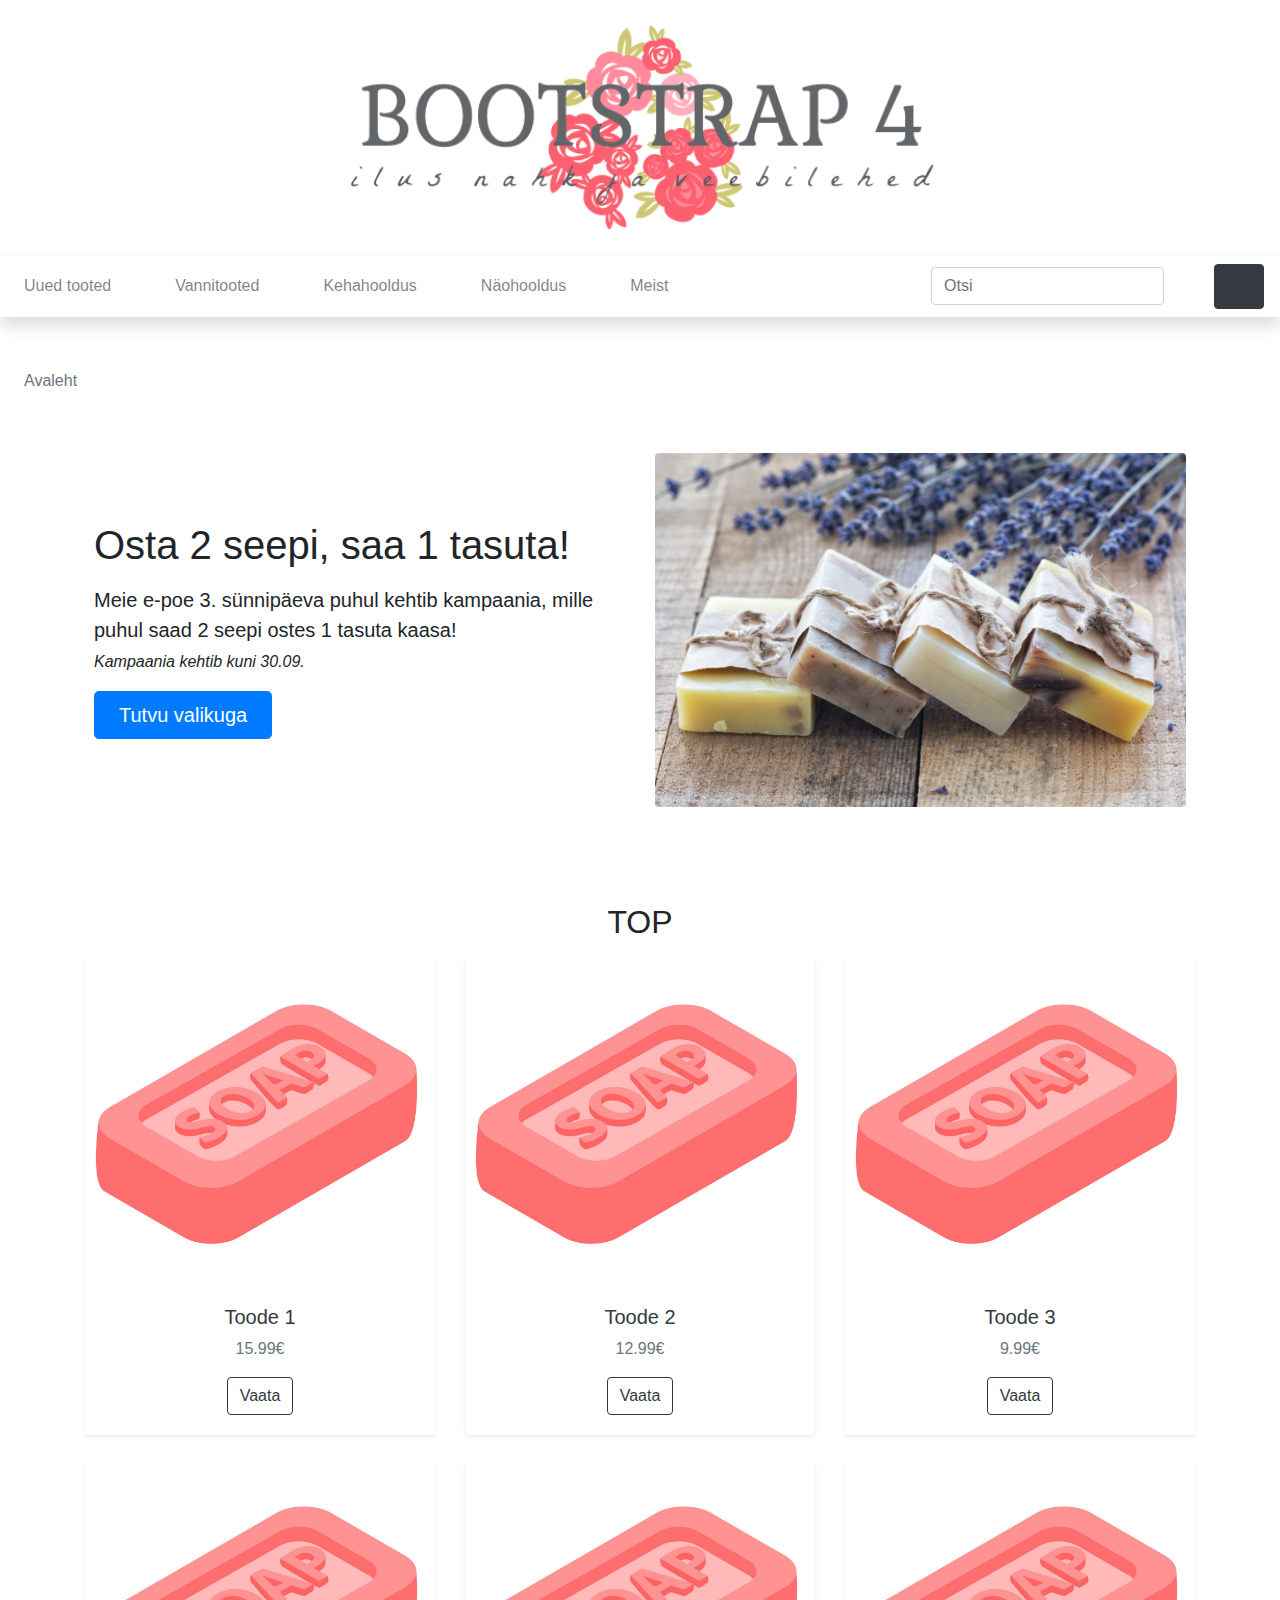
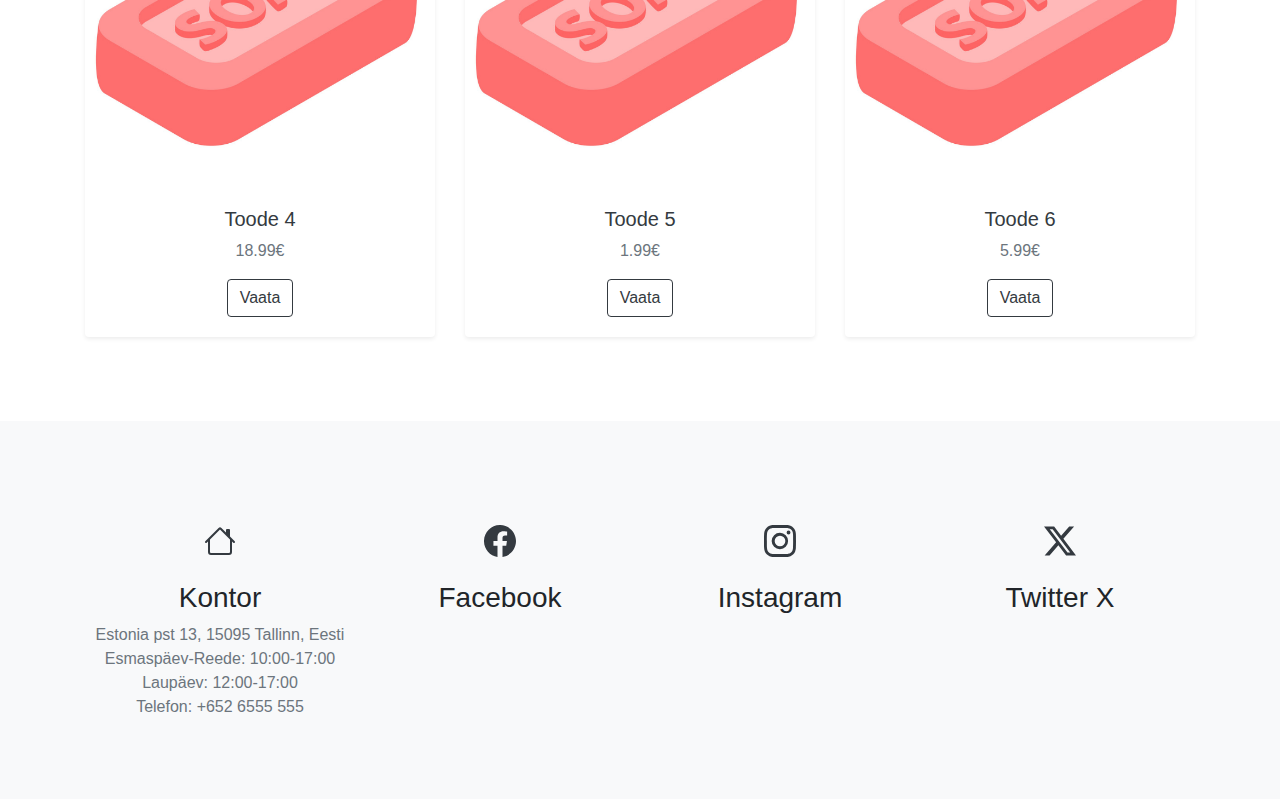
<file: index.html>
<!DOCTYPE html>
<html lang="ee">
  <head>
    <meta charset="utf-8" />
    <meta http-equiv="X-UA-Compatible" content="IE=edge" />
    <meta
      name="viewport"
      content="width=device-width, initial-scale=1, shrink-to-fit=no"
    />
    <meta
      name="description"
      content="Veebilehtede loomine edasijõudnutele (LTAT.03.015) ülesanne 3"
    />
    <meta name="author" content="Arean-Pärt Alango" />
    <title>Avaleht</title>
    <!-- Bootstrap CSS -->
    <link
      rel="stylesheet"
      href="https://stackpath.bootstrapcdn.com/bootstrap/4.3.1/css/bootstrap.min.css"
      integrity="sha384-ggOyR0iXCbMQv3Xipma34MD+dH/1fQ784/j6cY/iJTQUOhcWr7x9JvoRxT2MZw1T"
      crossorigin="anonymous"
    />
    <!-- minu CSS -->
    <link rel="stylesheet" href="custom.css" />
  </head>
  <body>
    <!-- päis --->
    <header class="py-2">
      <div class="container-fluid">
        <div class="row">
          <div class="col-lg-12 my-3 text-center">
            <a href="index.html"><img src="logo2.png" width="50%" /></a>
          </div>
        </div>
      </div>
    </header>
    <!-- navigatsioon -->
    <nav class="navbar navbar-expand-lg navbar-light bg-white shadow">
      <button
        class="navbar-toggler"
        type="button"
        data-toggle="collapse"
        data-target="#navbarNavDropdown"
        aria-controls="navbarNavDropdown"
        aria-expanded="false"
        aria-label="Toggle navigation"
      >
        <span class="navbar-toggler-icon"></span>
      </button>
      <div class="collapse navbar-collapse" id="navbarNavDropdown">
        <ul class="navbar-nav mr-auto">
          <li class="nav-item">
            <a class="nav-link" href="index.html">Uued tooted</a>
          </li>
          <li class="nav-item dropdown">
            <a
              class="nav-link"
              href="index.html"
              id="navbarDropdownMenuLink"
              data-toggle="dropdown"
              aria-haspopup="true"
              aria-expanded="false"
              >Vannitooted</a
            >
            <div class="dropdown-menu" aria-labelledby="navbarDropdownMenuLink">
              <a class="dropdown-item" href="index.html">Vannisoolad</a>
              <a class="dropdown-item" href="index.html">Vannipiimad</a>
              <a class="dropdown-item" href="index.html">Vannipommid</a>
              <a class="dropdown-item" href="list.html"
                >Seebid ja du&scaron;igeelid</a
              >
            </div>
          </li>
          <li class="nav-item dropdown">
            <a
              class="nav-link"
              href="index.html"
              id="navbarDropdownMenuLink"
              data-toggle="dropdown"
              aria-haspopup="true"
              aria-expanded="false"
              >Kehahooldus</a
            >
            <div class="dropdown-menu" aria-labelledby="navbarDropdownMenuLink">
              <a class="dropdown-item" href="index.html">Kehakreemid</a>
              <a class="dropdown-item" href="index.html">Keha&otilde;lid</a>
              <a class="dropdown-item" href="index.html">Kehakoorijad</a>
              <a class="dropdown-item" href="index.html">Deodorandid</a>
              <a class="dropdown-item" href="index.html"
                >K&auml;te ja jalgade hooldus</a
              >
            </div>
          </li>
          <li class="nav-item dropdown">
            <a
              class="nav-link"
              href="index.html"
              id="navbarDropdownMenuLink"
              data-toggle="dropdown"
              aria-haspopup="true"
              aria-expanded="false"
              >N&auml;ohooldus</a
            >
            <div class="dropdown-menu" aria-labelledby="navbarDropdownMenuLink">
              <a class="dropdown-item" href="index.html"
                >Puhastus ja toniseerimine</a
              >
              <a class="dropdown-item" href="index.html"
                >Niisutus ja toitmine</a
              >
              <a class="dropdown-item" href="index.html">Koorijad ja maskid</a>
            </div>
          </li>
          <li class="nav-item">
            <a class="nav-link" href="meist.html">Meist</a>
          </li>
        </ul>
        <!-- search -->
        <form class="form-inline my-2 my-lg-0">
          <input
            class="form-control mr-sm-2"
            type="search"
            placeholder="Otsi"
            aria-label="Search"
          />
          <button class="btn btn-outline-white my-2 my-sm-0" type="submit">
            <svg class="lnr lnr-magnifier">
              <use xlink:href="#lnr-magnifier"></use>
            </svg>
          </button>
        </form>
      </div>
      <!-- cart -->
      <!--
            <svg class="lnr mt-auto mr-3 my-3 lnr-cart"><use xlink:href="#lnr-cart"></use></svg>
            -->
      <a href="cart.html">
        <button class="btn btn-dark my-2 my-sm-0" type="submit">
          <svg class="lnr lnr-cart"><use xlink:href="#lnr-cart"></use></svg>
        </button>
      </a>
    </nav>
    <!-- breadcrumb -->
    <section>
      <nav aria-label="breadcrumb">
        <ol class="breadcrumb bg-white my-2 ml-2">
          <!-- это иконка с домиком, но у меня не получилось её выровнять нормально
                    <li class="breadcrumb-item active" aria-current="page"><button class="btn btn-link btn-lg my-2 my-sm-0" type="submit"><svg class="lnr lnr-home"><use xlink:href="#lnr-home"></use></svg></button></li>
                    -->
          <li class="breadcrumb-item active" aria-current="page">Avaleht</li>
        </ol>
      </nav>
    </section>
    <!-- jumbotron --->
    <!-- TODO! added --->
    <section>
      <div class="container col-xxl-8 px-4 py-2">
        <div class="row flex-lg-row-reverse align-items-center g-5 pb-5">
          <div class="col-10 col-sm-8 col-lg-6">
            <img
              src="soaps.jpg"
              class="d-block mx-lg-auto img-fluid rounded"
              alt="SEEP!"
              width="700"
              height="500"
              loading="lazy"
            />
          </div>
          <div class="col-lg-6">
            <h1 class="display-5 fw-bold lh-1 mb-3">
              Osta 2 seepi, saa 1 tasuta!
            </h1>
            <p class="lead">
              Meie e-poe 3. sünnipäeva puhul kehtib kampaania, mille puhul saad
              2 seepi ostes 1 tasuta kaasa!<br />
              <small class="fw-lighter"
                ><em>Kampaania kehtib kuni 30.09.</em></small
              >
            </p>
            <div class="d-grid d-md-flex justify-content-md-start">
              <a
                class="btn btn-primary btn-lg px-4 me-md-2"
                href="list.html"
                role="button"
              >
                Tutvu valikuga
              </a>
            </div>
          </div>
        </div>
      </div>
    </section>
    <!-- tooted --->
    <section>
      <div class="container">
        <h2 class="h mb-3">TOP</h2>
        <div class="row">
          <div class="col-md-4 mb-4">
            <div class="card shadow-sm border-0 h-100 text-center">
              <a href="toode.html"
                ><img src="soap.png" alt="" class="card-img-top"
              /></a>
              <div class="card-body">
                <h5><a href="toode.html" class="text-dark">Toode 1</a></h5>
                <p class="text-muted card-text">15.99&#8364;</p>
                <a role="button" href="toode.html" class="btn btn-outline-dark"
                  >Vaata</a
                >
              </div>
            </div>
          </div>
          <div class="col-md-4 mb-4">
            <div class="card shadow-sm border-0 h-100 text-center">
              <a href="toode.html"
                ><img src="soap.png" alt="" class="card-img-top"
              /></a>
              <div class="card-body">
                <h5><a href="toode.html" class="text-dark">Toode 2</a></h5>
                <p class="text-muted card-text">12.99&#8364;</p>
                <a role="button" href="toode.html" class="btn btn-outline-dark"
                  >Vaata</a
                >
              </div>
            </div>
          </div>
          <div class="col-md-4 mb-4">
            <div class="card shadow-sm border-0 h-100 text-center">
              <a href="toode.html"
                ><img src="soap.png" alt="" class="card-img-top"
              /></a>
              <div class="card-body">
                <h5><a href="toode.html" class="text-dark">Toode 3</a></h5>
                <p class="text-muted card-text">9.99&#8364;</p>
                <a role="button" href="toode.html" class="btn btn-outline-dark"
                  >Vaata</a
                >
              </div>
            </div>
          </div>
          <div class="col-md-4 mb-4">
            <div class="card shadow-sm border-0 h-100 text-center">
              <a href="toode.html"
                ><img src="soap.png" alt="" class="card-img-top"
              /></a>
              <div class="card-body">
                <h5><a href="toode.html" class="text-dark">Toode 4</a></h5>
                <p class="text-muted card-text">18.99&#8364;</p>
                <a role="button" href="toode.html" class="btn btn-outline-dark"
                  >Vaata</a
                >
              </div>
            </div>
          </div>
          <div class="col-md-4 mb-4">
            <div class="card shadow-sm border-0 h-100 text-center">
              <a href="toode.html"
                ><img src="soap.png" alt="" class="card-img-top"
              /></a>
              <div class="card-body">
                <h5><a href="toode.html" class="text-dark">Toode 5</a></h5>
                <p class="text-muted card-text">1.99&#8364;</p>
                <a role="button" href="toode.html" class="btn btn-outline-dark"
                  >Vaata</a
                >
              </div>
            </div>
          </div>
          <div class="col-md-4 mb-4">
            <div class="card shadow-sm border-0 h-100 text-center">
              <a href="toode.html"
                ><img src="soap.png" alt="" class="card-img-top"
              /></a>
              <div class="card-body">
                <h5><a href="toode.html" class="text-dark">Toode 6</a></h5>
                <p class="text-muted card-text">5.99&#8364;</p>
                <a role="button" href="toode.html" class="btn btn-outline-dark"
                  >Vaata</a
                >
              </div>
            </div>
          </div>
        </div>
      </div>
    </section>
    <!-- jalus --->
    <footer class="bg-light">
      <div class="container-fluid">
        <div class="row text-center">
          <div class="col-3 justify-content-center">
            <a href="https://maps.app.goo.gl/CUYhxoQB7zJew2yd9" class="p-4">
              <svg
                xmlns="http://www.w3.org/2000/svg"
                fill="currentColor"
                class="bi bi-house text-dark m-auto"
                viewBox="0 0 16 16"
              >
                <path
                  d="M8.707 1.5a1 1 0 0 0-1.414 0L.646 8.146a.5.5 0 0 0 .708.708L2 8.207V13.5A1.5 1.5 0 0 0 3.5 15h9a1.5 1.5 0 0 0 1.5-1.5V8.207l.646.647a.5.5 0 0 0 .708-.708L13 5.793V2.5a.5.5 0 0 0-.5-.5h-1a.5.5 0 0 0-.5.5v1.293L8.707 1.5ZM13 7.207V13.5a.5.5 0 0 1-.5.5h-9a.5.5 0 0 1-.5-.5V7.207l5-5 5 5Z"
                />
              </svg>
            </a>

            <h3>Kontor</h3>
            <p class="text-muted mb-0">Estonia pst 13, 15095 Tallinn, Eesti</p>
            <p class="text-muted mb-0">Esmaspäev-Reede: 10:00-17:00</p>
            <p class="text-muted mb-0">Laupäev: 12:00-17:00</p>
            <p class="text-muted mb-0">Telefon: +652 6555 555</p>
          </div>
          <div class="col-3">
            <a href="https://www.facebook.com/" class="p-4">
              <svg
                xmlns="http://www.w3.org/2000/svg"
                fill="currentColor"
                class="bi bi-facebook text-dark m-auto"
                viewBox="0 0 16 16"
              >
                <path
                  d="M16 8.049c0-4.446-3.582-8.05-8-8.05C3.58 0-.002 3.603-.002 8.05c0 4.017 2.926 7.347 6.75 7.951v-5.625h-2.03V8.05H6.75V6.275c0-2.017 1.195-3.131 3.022-3.131.876 0 1.791.157 1.791.157v1.98h-1.009c-.993 0-1.303.621-1.303 1.258v1.51h2.218l-.354 2.326H9.25V16c3.824-.604 6.75-3.934 6.75-7.951z"
                />
              </svg>
            </a>
            <h3>Facebook</h3>
          </div>
          <div class="col-3">
            <a href="https://www.instagram.com/" class="p-4">
              <svg
                xmlns="http://www.w3.org/2000/svg"
                fill="currentColor"
                class="bi bi-instagram text-dark m-auto"
                viewBox="0 0 16 16"
              >
                <path
                  d="M8 0C5.829 0 5.556.01 4.703.048 3.85.088 3.269.222 2.76.42a3.917 3.917 0 0 0-1.417.923A3.927 3.927 0 0 0 .42 2.76C.222 3.268.087 3.85.048 4.7.01 5.555 0 5.827 0 8.001c0 2.172.01 2.444.048 3.297.04.852.174 1.433.372 1.942.205.526.478.972.923 1.417.444.445.89.719 1.416.923.51.198 1.09.333 1.942.372C5.555 15.99 5.827 16 8 16s2.444-.01 3.298-.048c.851-.04 1.434-.174 1.943-.372a3.916 3.916 0 0 0 1.416-.923c.445-.445.718-.891.923-1.417.197-.509.332-1.09.372-1.942C15.99 10.445 16 10.173 16 8s-.01-2.445-.048-3.299c-.04-.851-.175-1.433-.372-1.941a3.926 3.926 0 0 0-.923-1.417A3.911 3.911 0 0 0 13.24.42c-.51-.198-1.092-.333-1.943-.372C10.443.01 10.172 0 7.998 0h.003zm-.717 1.442h.718c2.136 0 2.389.007 3.232.046.78.035 1.204.166 1.486.275.373.145.64.319.92.599.28.28.453.546.598.92.11.281.24.705.275 1.485.039.843.047 1.096.047 3.231s-.008 2.389-.047 3.232c-.035.78-.166 1.203-.275 1.485a2.47 2.47 0 0 1-.599.919c-.28.28-.546.453-.92.598-.28.11-.704.24-1.485.276-.843.038-1.096.047-3.232.047s-2.39-.009-3.233-.047c-.78-.036-1.203-.166-1.485-.276a2.478 2.478 0 0 1-.92-.598 2.48 2.48 0 0 1-.6-.92c-.109-.281-.24-.705-.275-1.485-.038-.843-.046-1.096-.046-3.233 0-2.136.008-2.388.046-3.231.036-.78.166-1.204.276-1.486.145-.373.319-.64.599-.92.28-.28.546-.453.92-.598.282-.11.705-.24 1.485-.276.738-.034 1.024-.044 2.515-.045v.002zm4.988 1.328a.96.96 0 1 0 0 1.92.96.96 0 0 0 0-1.92zm-4.27 1.122a4.109 4.109 0 1 0 0 8.217 4.109 4.109 0 0 0 0-8.217zm0 1.441a2.667 2.667 0 1 1 0 5.334 2.667 2.667 0 0 1 0-5.334z"
                />
              </svg>
            </a>
            <h3>Instagram</h3>
          </div>
          <div class="col-3">
            <a href="https://twitter.com/" class="p-4">
              <svg
                xmlns="http://www.w3.org/2000/svg"
                fill="currentColor"
                class="bi bi-twitter-x text-dark m-auto"
                viewBox="0 0 16 16"
              >
                <path
                  d="M12.6.75h2.454l-5.36 6.142L16 15.25h-4.937l-3.867-5.07-4.425 5.07H.316l5.733-6.57L0 .75h5.063l3.495 4.633L12.601.75Zm-.86 13.028h1.36L4.323 2.145H2.865l8.875 11.633Z"
                />
              </svg>
            </a>
            <h3>Twitter X</h3>
          </div>
        </div>
      </div>
    </footer>
    <!-- jQuery, Popper.js, Bootstrap JS -->
    <script
      src="https://code.jquery.com/jquery-3.3.1.slim.min.js"
      integrity="sha384-q8i/X+965DzO0rT7abK41JStQIAqVgRVzpbzo5smXKp4YfRvH+8abtTE1Pi6jizo"
      crossorigin="anonymous"
    ></script>
    <script
      src="https://cdnjs.cloudflare.com/ajax/libs/popper.js/1.14.7/umd/popper.min.js"
      integrity="sha384-UO2eT0CpHqdSJQ6hJty5KVphtPhzWj9WO1clHTMGa3JDZwrnQq4sF86dIHNDz0W1"
      crossorigin="anonymous"
    ></script>
    <script
      src="https://stackpath.bootstrapcdn.com/bootstrap/4.3.1/js/bootstrap.min.js"
      integrity="sha384-JjSmVgyd0p3pXB1rRibZUAYoIIy6OrQ6VrjIEaFf/nJGzIxFDsf4x0xIM+B07jRM"
      crossorigin="anonymous"
    ></script>
    <script src="https://cdn.linearicons.com/free/1.0.0/svgembedder.min.js"></script>
  </body>
</html>
</file>
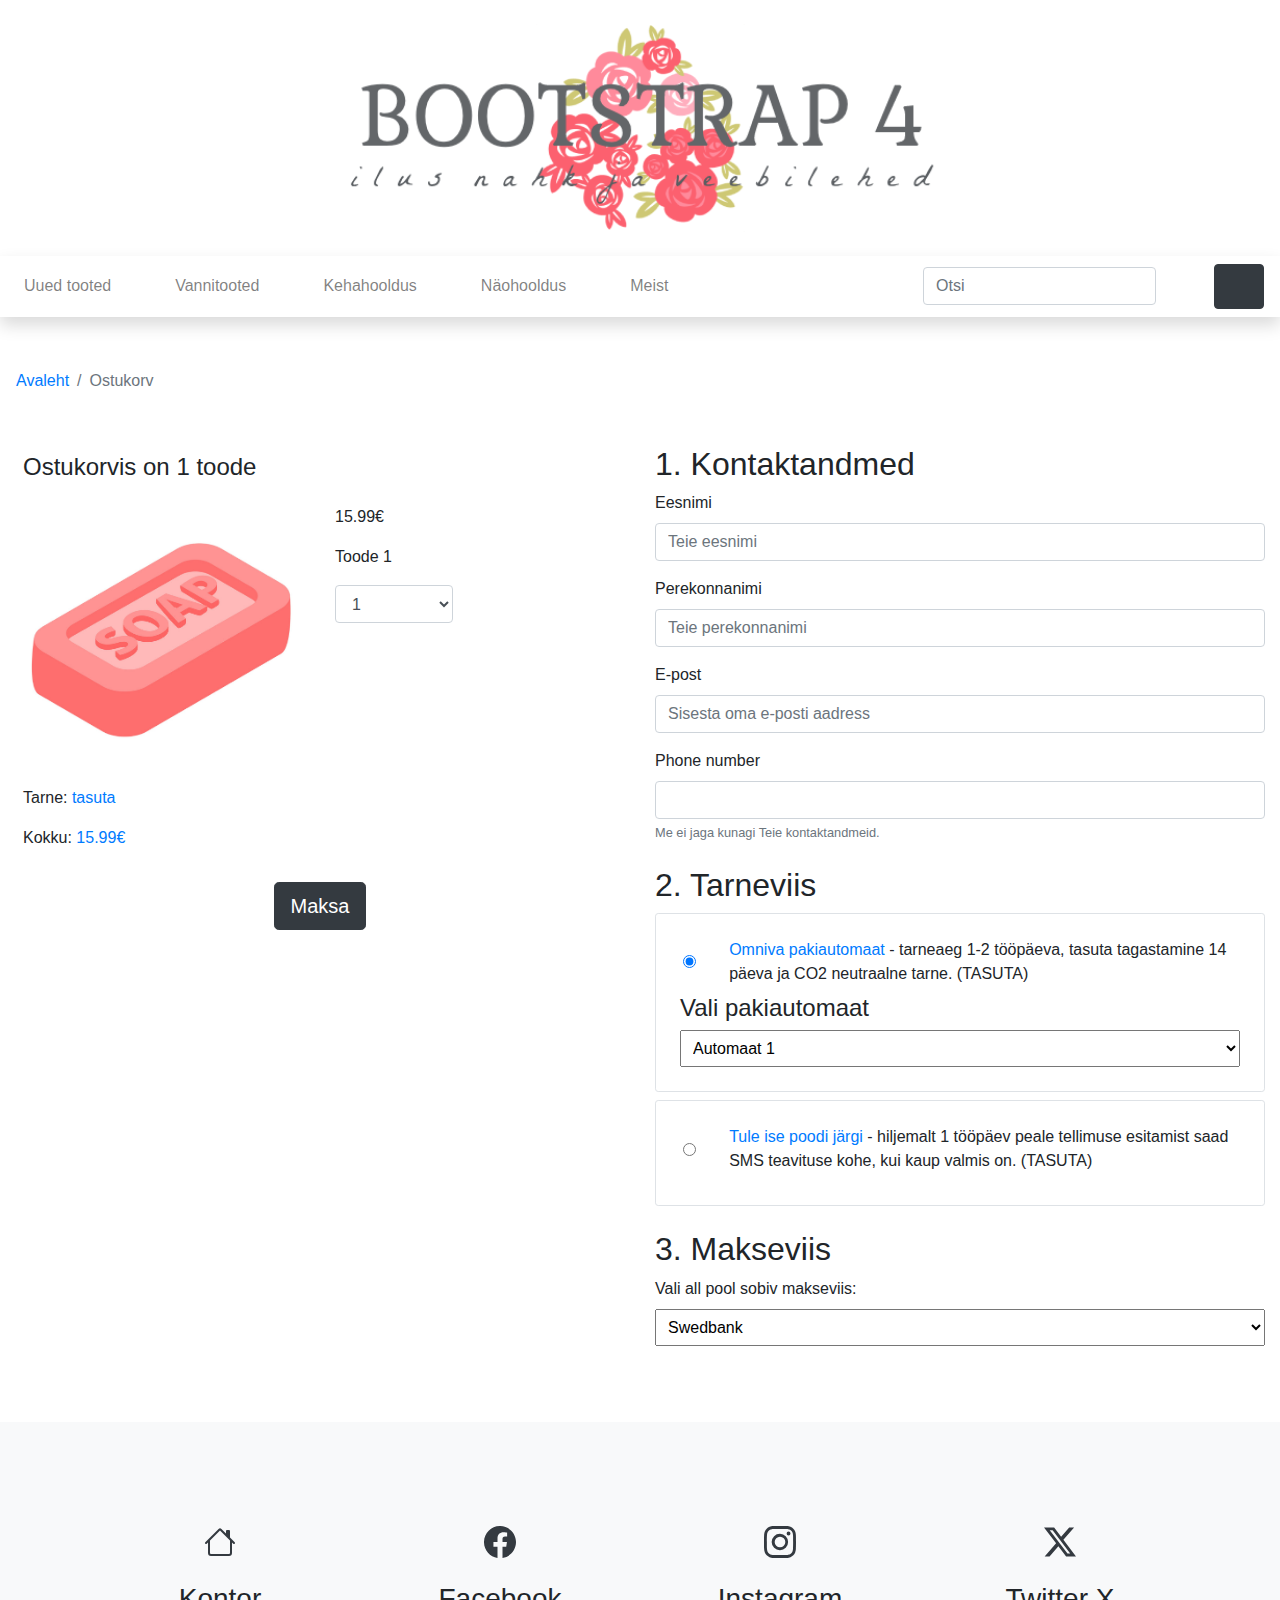
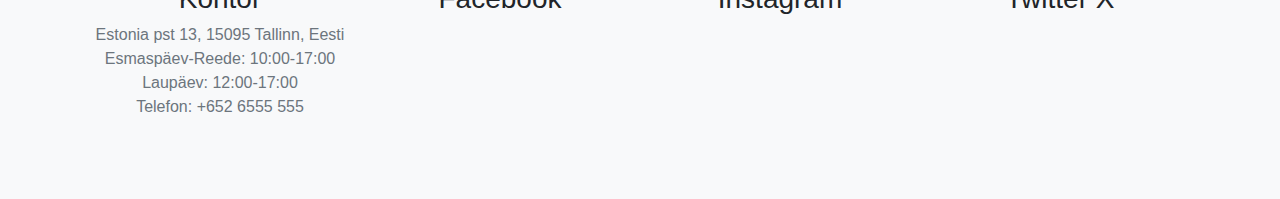
<file: cart.html>
<!DOCTYPE html>
<html lang="ee">
  <head>
    <meta charset="utf-8" />
    <meta http-equiv="X-UA-Compatible" content="IE=edge" />
    <meta
      name="viewport"
      content="width=device-width, initial-scale=1, shrink-to-fit=no"
    />
    <meta name="description" content="" />
    <meta name="author" content="" />
    <title>Ostukorv</title>
    <!-- Bootstrap CSS -->
    <link
      rel="stylesheet"
      href="https://stackpath.bootstrapcdn.com/bootstrap/4.3.1/css/bootstrap.min.css"
      integrity="sha384-ggOyR0iXCbMQv3Xipma34MD+dH/1fQ784/j6cY/iJTQUOhcWr7x9JvoRxT2MZw1T"
      crossorigin="anonymous"
    />
    <!-- minu CSS -->
    <link rel="stylesheet" href="custom.css" />
  </head>
  <body>
    <!-- päis -->
    <header class="py-2">
      <div class="container-fluid">
        <div class="row">
          <div class="col-lg-12 my-3 text-center">
            <a href="index.html"><img src="logo2.png" width="50%" /></a>
          </div>
        </div>
      </div>
    </header>
    <!-- navigatsioon -->
    <nav class="navbar navbar-expand-lg navbar-light bg-white shadow">
      <button
        class="navbar-toggler"
        type="button"
        data-toggle="collapse"
        data-target="#navbarNavDropdown"
        aria-controls="navbarNavDropdown"
        aria-expanded="false"
        aria-label="Toggle navigation"
      >
        <span class="navbar-toggler-icon"></span>
      </button>
      <div class="collapse navbar-collapse" id="navbarNavDropdown">
        <ul class="navbar-nav mr-auto">
          <li class="nav-item">
            <a class="nav-link" href="index.html">Uued tooted</a>
          </li>
          <li class="nav-item dropdown">
            <a
              class="nav-link"
              href="index.html"
              id="navbarDropdownMenuLink"
              data-toggle="dropdown"
              aria-haspopup="true"
              aria-expanded="false"
              >Vannitooted</a
            >
            <div class="dropdown-menu" aria-labelledby="navbarDropdownMenuLink">
              <a class="dropdown-item" href="index.html">Vannisoolad</a>
              <a class="dropdown-item" href="index.html">Vannipiimad</a>
              <a class="dropdown-item" href="index.html">Vannipommid</a>
              <a class="dropdown-item" href="list.html"
                >Seebid ja du&scaron;igeelid</a
              >
            </div>
          </li>
          <li class="nav-item dropdown">
            <a
              class="nav-link"
              href="index.html"
              id="navbarDropdownMenuLink"
              data-toggle="dropdown"
              aria-haspopup="true"
              aria-expanded="false"
              >Kehahooldus</a
            >
            <div class="dropdown-menu" aria-labelledby="navbarDropdownMenuLink">
              <a class="dropdown-item" href="index.html">Kehakreemid</a>
              <a class="dropdown-item" href="index.html">Keha&otilde;lid</a>
              <a class="dropdown-item" href="index.html">Kehakoorijad</a>
              <a class="dropdown-item" href="index.html">Deodorandid</a>
              <a class="dropdown-item" href="index.html"
                >K&auml;te ja jalgade hooldus</a
              >
            </div>
          </li>
          <li class="nav-item dropdown">
            <a
              class="nav-link"
              href="index.html"
              id="navbarDropdownMenuLink"
              data-toggle="dropdown"
              aria-haspopup="true"
              aria-expanded="false"
              >N&auml;ohooldus</a
            >
            <div class="dropdown-menu" aria-labelledby="navbarDropdownMenuLink">
              <a class="dropdown-item" href="index.html"
                >Puhastus ja toniseerimine</a
              >
              <a class="dropdown-item" href="index.html"
                >Niisutus ja toitmine</a
              >
              <a class="dropdown-item" href="index.html">Koorijad ja maskid</a>
            </div>
          </li>
          <li class="nav-item">
            <a class="nav-link" href="meist.html">Meist</a>
          </li>
        </ul>
        <!-- search -->
        <form class="form-inline m-2 my-lg-0">
          <input
            class="form-control mr-sm-2"
            type="search"
            placeholder="Otsi"
            aria-label="Search"
          />
          <button class="btn btn-outline-white my-2 my-sm-0" type="submit">
            <svg class="lnr lnr-magnifier">
              <use xlink:href="#lnr-magnifier"></use>
            </svg>
          </button>
        </form>
      </div>
      <!-- cart -->
      <a href="cart.html"
        ><button class="btn btn-dark my-2 my-sm-0" type="submit">
          <svg class="lnr lnr-cart">
            <use xlink:href="#lnr-cart"></use>
          </svg></button
      ></a>
    </nav>
    <section>
      <!-- breadcrumb -->
      <nav aria-label="breadcrumb">
        <ol class="breadcrumb bg-white my-2">
          <li class="breadcrumb-item"><a href="index.html">Avaleht</a></li>
          <li class="breadcrumb-item active">Ostukorv</li>
        </ol>
      </nav>
    </section>
    <!-- ostukorv -->
    <section>
      <div class="container-fluid justify-content-center">
        <div class="row">
          <div
            class="col-lg-6 d-flex align-items-start justify-content-start flex-column"
          >
            <div class="p-2"><h4>Ostukorvis on 1 toode</h4></div>
            <div class="p-2 row">
              <div class="col-lg-6">
                <img src="soap.png" width="100%" />
              </div>
              <div class="col-lg-6">
                <p>15.99&#8364;</p>
                <p>Toode 1</p>
                <select class="form-control col-lg-5 form-sm" id="kogus">
                  <option>0</option>
                  <option selected="selected">1</option>
                  <option>2</option>
                  <option>3</option>
                </select>
                <br />
              </div>
            </div>
            <div class="p-2">
              <p>Tarne: <span class="text-primary">tasuta</span></p>
              <p>Kokku: <span class="text-primary">15.99&#8364;</span></p>
            </div>
            <div class="p-2 mx-auto">
              <a href="kinnitus.html" class="btn btn-dark btn-lg mb-3">Maksa</a>
            </div>
          </div>
          <div class="col-lg-6">
            <form>
              <h2>1. Kontaktandmed</h2>
              <div class="form-group">
                <label for="inputFirstname">Eesnimi</label>
                <input
                  type="text"
                  class="form-control"
                  id="inputFirstname"
                  aria-describedby="firstnameHelp"
                  placeholder="Teie eesnimi"
                />
              </div>
              <div class="form-group">
                <label for="inputLastname">Perekonnanimi</label>
                <input
                  type="text"
                  class="form-control"
                  id="inputLastname"
                  aria-describedby="lastnameHelp"
                  placeholder="Teie perekonnanimi"
                />
              </div>
              <div class="form-group">
                <label for="inputEmail">E-post</label>
                <input
                  type="email"
                  class="form-control"
                  id="inputEmail"
                  aria-describedby="emailHelp"
                  placeholder="Sisesta oma e-posti aadress"
                />
              </div>
              <div class="form-group">
                <label for="inputPhone">Phone number</label>
                <input
                  type="tel"
                  class="form-control"
                  id="inputPhone"
                  pattern="[0-9]{3}-[0-9]{2}-[0-9]{3}"
                />
                <small id="contactHelp" class="form-text text-muted"
                  >Me ei jaga kunagi Teie kontaktandmeid.</small
                >
              </div>
              <h2 class="mt-4">2. Tarneviis</h2>
              <div class="form-group">
                <div
                  class="col p-4 border rounded-sm shipping-option-container mb-2"
                >
                  <div class="row mb-2">
                    <input
                      type="radio"
                      name="option-omniva"
                      id="option-omniva"
                      value="option-store"
                      class="col-1 m-auto"
                      checked
                    />
                    <p class="col m-0">
                      <span class="text-primary">Omniva pakiautomaat</span> -
                      tarneaeg 1-2 tööpäeva, tasuta tagastamine 14 päeva ja CO2
                      neutraalne tarne. (TASUTA)
                    </p>
                  </div>
                  <h4>Vali pakiautomaat</h4>
                  <select name="omniva-dest" id="omniva-dest" class="w-100 p-2">
                    <option value="a1" class="p-2">Automaat 1</option>
                    <option value="a2" class="p-2">Automaat 2</option>
                    <option value="a3" class="p-2">Automaat 3</option>
                    <option value="a4" class="p-2">Automaat 4</option>
                  </select>
                </div>
                <div
                  class="col p-4 border rounded-sm shipping-option-container"
                >
                  <div class="row mb-2">
                    <input
                      type="radio"
                      name="option-store"
                      id="option-store"
                      value="option-store"
                      class="col-1 m-auto"
                    />
                    <p class="col m-0">
                      <span class="text-primary">Tule ise poodi järgi</span> -
                      hiljemalt 1 tööpäev peale tellimuse esitamist saad SMS
                      teavituse kohe, kui kaup valmis on. (TASUTA)
                    </p>
                  </div>
                </div>
              </div>
              <h2 class="mt-4">3. Makseviis</h2>
              <div class="form-group">
                <label for="payment-methods"
                  >Vali all pool sobiv makseviis:</label
                >

                <select
                  name="payment-methods"
                  id="payment-methods"
                  class="w-100 p-2"
                >
                  <option value="p1" class="p-2">Swedbank</option>
                  <option value="p2" class="p-2">LHV</option>
                  <option value="p3" class="p-2">SEB</option>
                </select>
              </div>
            </form>
          </div>
        </div>
      </div>
    </section>
    <!-- jalus -->
    <footer class="bg-light">
      <div class="container-fluid">
        <div class="row text-center">
          <div class="col-3 justify-content-center">
            <a href="https://maps.app.goo.gl/CUYhxoQB7zJew2yd9" class="p-4">
              <svg
                xmlns="http://www.w3.org/2000/svg"
                fill="currentColor"
                class="bi bi-house text-dark m-auto"
                viewBox="0 0 16 16"
              >
                <path
                  d="M8.707 1.5a1 1 0 0 0-1.414 0L.646 8.146a.5.5 0 0 0 .708.708L2 8.207V13.5A1.5 1.5 0 0 0 3.5 15h9a1.5 1.5 0 0 0 1.5-1.5V8.207l.646.647a.5.5 0 0 0 .708-.708L13 5.793V2.5a.5.5 0 0 0-.5-.5h-1a.5.5 0 0 0-.5.5v1.293L8.707 1.5ZM13 7.207V13.5a.5.5 0 0 1-.5.5h-9a.5.5 0 0 1-.5-.5V7.207l5-5 5 5Z"
                />
              </svg>
            </a>

            <h3>Kontor</h3>
            <p class="text-muted mb-0">Estonia pst 13, 15095 Tallinn, Eesti</p>
            <p class="text-muted mb-0">Esmaspäev-Reede: 10:00-17:00</p>
            <p class="text-muted mb-0">Laupäev: 12:00-17:00</p>
            <p class="text-muted mb-0">Telefon: +652 6555 555</p>
          </div>
          <div class="col-3">
            <a href="https://www.facebook.com/" class="p-4">
              <svg
                xmlns="http://www.w3.org/2000/svg"
                fill="currentColor"
                class="bi bi-facebook text-dark m-auto"
                viewBox="0 0 16 16"
              >
                <path
                  d="M16 8.049c0-4.446-3.582-8.05-8-8.05C3.58 0-.002 3.603-.002 8.05c0 4.017 2.926 7.347 6.75 7.951v-5.625h-2.03V8.05H6.75V6.275c0-2.017 1.195-3.131 3.022-3.131.876 0 1.791.157 1.791.157v1.98h-1.009c-.993 0-1.303.621-1.303 1.258v1.51h2.218l-.354 2.326H9.25V16c3.824-.604 6.75-3.934 6.75-7.951z"
                />
              </svg>
            </a>
            <h3>Facebook</h3>
          </div>
          <div class="col-3">
            <a href="https://www.instagram.com/" class="p-4">
              <svg
                xmlns="http://www.w3.org/2000/svg"
                fill="currentColor"
                class="bi bi-instagram text-dark m-auto"
                viewBox="0 0 16 16"
              >
                <path
                  d="M8 0C5.829 0 5.556.01 4.703.048 3.85.088 3.269.222 2.76.42a3.917 3.917 0 0 0-1.417.923A3.927 3.927 0 0 0 .42 2.76C.222 3.268.087 3.85.048 4.7.01 5.555 0 5.827 0 8.001c0 2.172.01 2.444.048 3.297.04.852.174 1.433.372 1.942.205.526.478.972.923 1.417.444.445.89.719 1.416.923.51.198 1.09.333 1.942.372C5.555 15.99 5.827 16 8 16s2.444-.01 3.298-.048c.851-.04 1.434-.174 1.943-.372a3.916 3.916 0 0 0 1.416-.923c.445-.445.718-.891.923-1.417.197-.509.332-1.09.372-1.942C15.99 10.445 16 10.173 16 8s-.01-2.445-.048-3.299c-.04-.851-.175-1.433-.372-1.941a3.926 3.926 0 0 0-.923-1.417A3.911 3.911 0 0 0 13.24.42c-.51-.198-1.092-.333-1.943-.372C10.443.01 10.172 0 7.998 0h.003zm-.717 1.442h.718c2.136 0 2.389.007 3.232.046.78.035 1.204.166 1.486.275.373.145.64.319.92.599.28.28.453.546.598.92.11.281.24.705.275 1.485.039.843.047 1.096.047 3.231s-.008 2.389-.047 3.232c-.035.78-.166 1.203-.275 1.485a2.47 2.47 0 0 1-.599.919c-.28.28-.546.453-.92.598-.28.11-.704.24-1.485.276-.843.038-1.096.047-3.232.047s-2.39-.009-3.233-.047c-.78-.036-1.203-.166-1.485-.276a2.478 2.478 0 0 1-.92-.598 2.48 2.48 0 0 1-.6-.92c-.109-.281-.24-.705-.275-1.485-.038-.843-.046-1.096-.046-3.233 0-2.136.008-2.388.046-3.231.036-.78.166-1.204.276-1.486.145-.373.319-.64.599-.92.28-.28.546-.453.92-.598.282-.11.705-.24 1.485-.276.738-.034 1.024-.044 2.515-.045v.002zm4.988 1.328a.96.96 0 1 0 0 1.92.96.96 0 0 0 0-1.92zm-4.27 1.122a4.109 4.109 0 1 0 0 8.217 4.109 4.109 0 0 0 0-8.217zm0 1.441a2.667 2.667 0 1 1 0 5.334 2.667 2.667 0 0 1 0-5.334z"
                />
              </svg>
            </a>
            <h3>Instagram</h3>
          </div>
          <div class="col-3">
            <a href="https://twitter.com/" class="p-4">
              <svg
                xmlns="http://www.w3.org/2000/svg"
                fill="currentColor"
                class="bi bi-twitter-x text-dark m-auto"
                viewBox="0 0 16 16"
              >
                <path
                  d="M12.6.75h2.454l-5.36 6.142L16 15.25h-4.937l-3.867-5.07-4.425 5.07H.316l5.733-6.57L0 .75h5.063l3.495 4.633L12.601.75Zm-.86 13.028h1.36L4.323 2.145H2.865l8.875 11.633Z"
                />
              </svg>
            </a>
            <h3>Twitter X</h3>
          </div>
        </div>
      </div>
    </footer>
    <!-- jQuery, Popper.js, Bootstrap JS -->
    <script
      src="https://code.jquery.com/jquery-3.3.1.slim.min.js"
      integrity="sha384-q8i/X+965DzO0rT7abK41JStQIAqVgRVzpbzo5smXKp4YfRvH+8abtTE1Pi6jizo"
      crossorigin="anonymous"
    ></script>
    <script
      src="https://cdnjs.cloudflare.com/ajax/libs/popper.js/1.14.7/umd/popper.min.js"
      integrity="sha384-UO2eT0CpHqdSJQ6hJty5KVphtPhzWj9WO1clHTMGa3JDZwrnQq4sF86dIHNDz0W1"
      crossorigin="anonymous"
    ></script>
    <script
      src="https://stackpath.bootstrapcdn.com/bootstrap/4.3.1/js/bootstrap.min.js"
      integrity="sha384-JjSmVgyd0p3pXB1rRibZUAYoIIy6OrQ6VrjIEaFf/nJGzIxFDsf4x0xIM+B07jRM"
      crossorigin="anonymous"
    ></script>
    <script src="https://cdn.linearicons.com/free/1.0.0/svgembedder.min.js"></script>
  </body>
</html>
</file>
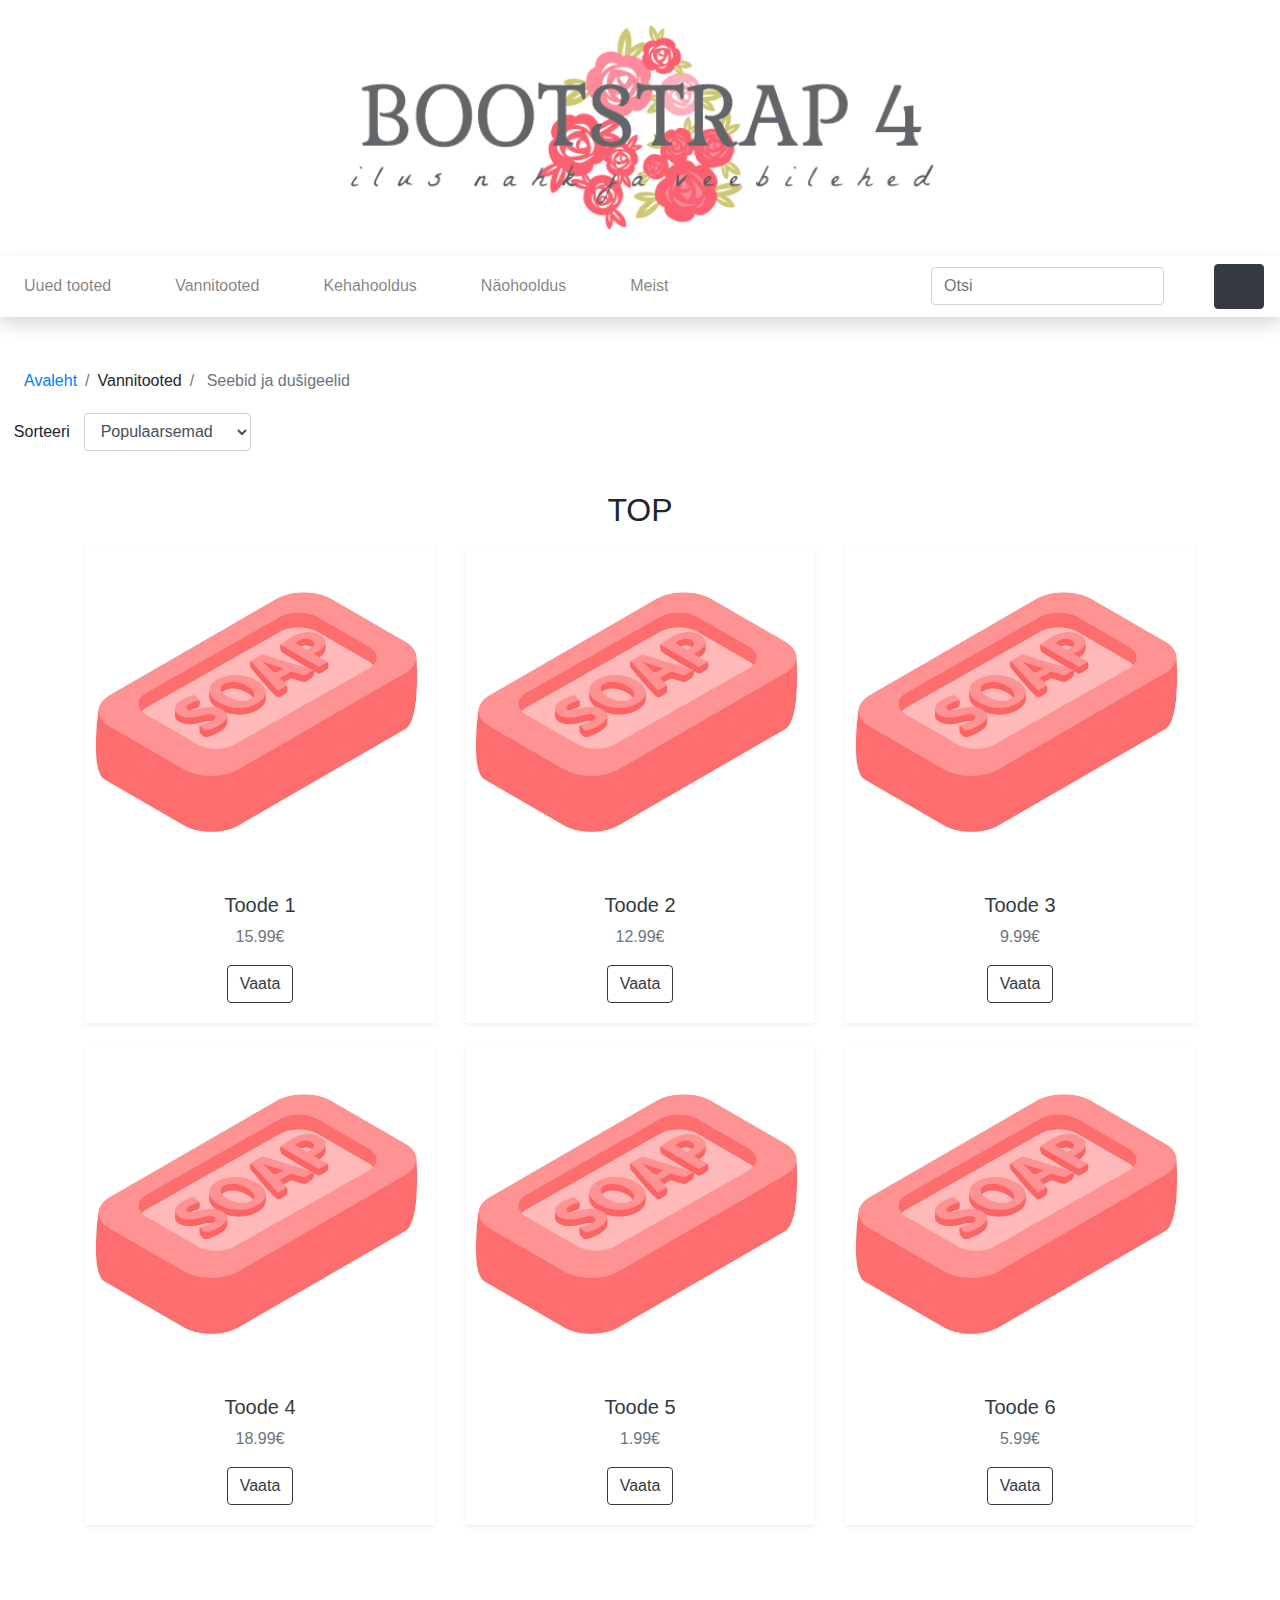
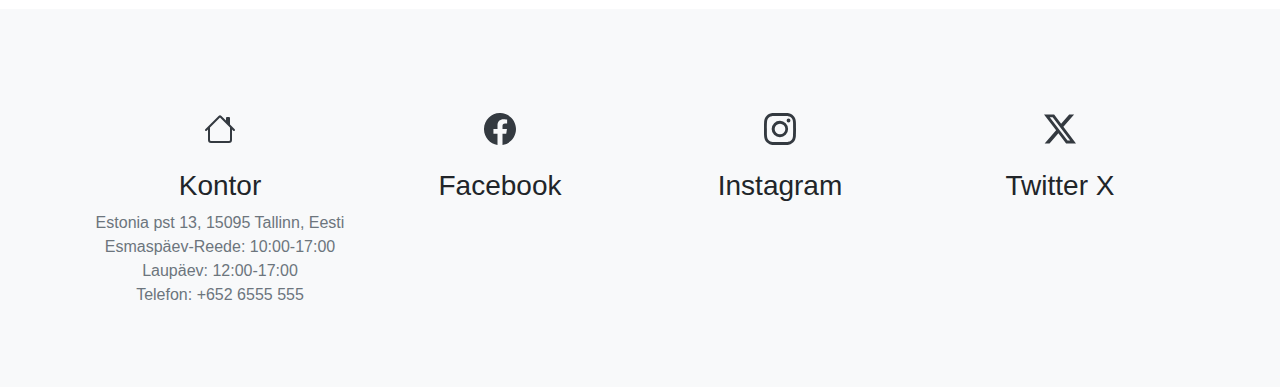
<file: list.html>
<!DOCTYPE html>
<html lang="ee">
  <head>
    <meta charset="utf-8" />
    <meta http-equiv="X-UA-Compatible" content="IE=edge" />
    <meta
      name="viewport"
      content="width=device-width, initial-scale=1, shrink-to-fit=no"
    />
    <meta
      name="description"
      content="Veebilehtede loomine edasijõudnutele (LTAT.03.015) ülesanne 3"
    />
    <meta name="author" content="Arean-Pärt Alango" />
    <title>Loetelu</title>
    <!-- Bootstrap CSS -->
    <link
      rel="stylesheet"
      href="https://stackpath.bootstrapcdn.com/bootstrap/4.3.1/css/bootstrap.min.css"
      integrity="sha384-ggOyR0iXCbMQv3Xipma34MD+dH/1fQ784/j6cY/iJTQUOhcWr7x9JvoRxT2MZw1T"
      crossorigin="anonymous"
    />
    <!-- minu CSS -->
    <link rel="stylesheet" href="custom.css" />
  </head>
  <body>
    <!-- päis --->
    <header class="py-2">
      <div class="container-fluid">
        <div class="row">
          <div class="col-lg-12 my-3 text-center">
            <a href="index.html"><img src="logo2.png" width="50%" /></a>
          </div>
        </div>
      </div>
    </header>
    <!-- navigatsioon -->
    <nav class="navbar navbar-expand-lg navbar-light bg-white shadow">
      <button
        class="navbar-toggler"
        type="button"
        data-toggle="collapse"
        data-target="#navbarNavDropdown"
        aria-controls="navbarNavDropdown"
        aria-expanded="false"
        aria-label="Toggle navigation"
      >
        <span class="navbar-toggler-icon"></span>
      </button>
      <div class="collapse navbar-collapse" id="navbarNavDropdown">
        <ul class="navbar-nav mr-auto">
          <li class="nav-item">
            <a class="nav-link" href="index.html">Uued tooted</a>
          </li>
          <li class="nav-item dropdown">
            <a
              class="nav-link"
              href="index.html"
              id="navbarDropdownMenuLink"
              data-toggle="dropdown"
              aria-haspopup="true"
              aria-expanded="false"
              >Vannitooted</a
            >
            <div class="dropdown-menu" aria-labelledby="navbarDropdownMenuLink">
              <a class="dropdown-item" href="index.html">Vannisoolad</a>
              <a class="dropdown-item" href="index.html">Vannipiimad</a>
              <a class="dropdown-item" href="index.html">Vannipommid</a>
              <a class="dropdown-item active" href="list.html"
                >Seebid ja du&scaron;igeelid</a
              >
            </div>
          </li>
          <li class="nav-item dropdown">
            <a
              class="nav-link"
              href="index.html"
              id="navbarDropdownMenuLink"
              data-toggle="dropdown"
              aria-haspopup="true"
              aria-expanded="false"
              >Kehahooldus</a
            >
            <div class="dropdown-menu" aria-labelledby="navbarDropdownMenuLink">
              <a class="dropdown-item" href="index.html">Kehakreemid</a>
              <a class="dropdown-item" href="index.html">Keha&otilde;lid</a>
              <a class="dropdown-item" href="index.html">Kehakoorijad</a>
              <a class="dropdown-item" href="index.html">Deodorandid</a>
              <a class="dropdown-item" href="index.html"
                >K&auml;te ja jalgade hooldus</a
              >
            </div>
          </li>
          <li class="nav-item dropdown">
            <a
              class="nav-link"
              href="index.html"
              id="navbarDropdownMenuLink"
              data-toggle="dropdown"
              aria-haspopup="true"
              aria-expanded="false"
              >N&auml;ohooldus</a
            >
            <div class="dropdown-menu" aria-labelledby="navbarDropdownMenuLink">
              <a class="dropdown-item" href="index.html"
                >Puhastus ja toniseerimine</a
              >
              <a class="dropdown-item" href="index.html"
                >Niisutus ja toitmine</a
              >
              <a class="dropdown-item" href="index.html">Koorijad ja maskid</a>
            </div>
          </li>
          <li class="nav-item">
            <a class="nav-link" href="meist.html">Meist</a>
          </li>
        </ul>
        <!-- search -->
        <form class="form-inline my-2 my-lg-0">
          <input
            class="form-control mr-sm-2"
            type="search"
            placeholder="Otsi"
            aria-label="Search"
          />
          <button class="btn btn-outline-white my-2 my-sm-0" type="submit">
            <svg class="lnr lnr-magnifier">
              <use xlink:href="#lnr-magnifier"></use>
            </svg>
          </button>
        </form>
      </div>
      <!-- cart -->
      <!--
            <svg class="lnr mt-auto mr-3 my-3 lnr-cart"><use xlink:href="#lnr-cart"></use></svg>
            -->
      <a href="cart.html">
        <button class="btn btn-dark my-2 my-sm-0" type="submit">
          <svg class="lnr lnr-cart"><use xlink:href="#lnr-cart"></use></svg>
        </button>
      </a>
    </nav>
    <!-- breadcrumb -->
    <section class="breadcrumbs-and-sorting">
      <nav aria-label="breadcrumb">
        <ol class="breadcrumb bg-white my-2 ml-2">
          <!-- это иконка с домиком, но у меня не получилось её выровнять нормально
                    <li class="breadcrumb-item active" aria-current="page"><button class="btn btn-link btn-lg my-2 my-sm-0" type="submit"><svg class="lnr lnr-home"><use xlink:href="#lnr-home"></use></svg></button></li>
                    -->
          <li class="breadcrumb-item"><a href="index.html">Avaleht</a></li>
          <li class="breadcrumb-item">Vannitooted</li>
          <li class="breadcrumb-item active" aria-current="page">
            Seebid ja du&scaron;igeelid
          </li>
        </ol>
      </nav>
      <form class="form-inline mb-4">
        <div class="form-group">
          <label for="sort" class="control-label col-lg-4">Sorteeri</label>

          <select class="form-control col-lg-8" id="sort">
            <option>Populaarsemad</option>
            <option>Odavamad enne</option>
            <option>Kallimad enne</option>
          </select>
        </div>
      </form>
    </section>
    <section>
      <div class="container">
        <h2 class="h mb-3">TOP</h2>
        <div class="row">
          <div class="col-md-4 mb-4">
            <div class="card shadow-sm border-0 h-100 text-center">
              <a href="toode.html"
                ><img src="soap.png" alt="" class="card-img-top"
              /></a>
              <div class="card-body">
                <h5><a href="toode.html" class="text-dark">Toode 1</a></h5>
                <p class="text-muted card-text">15.99&#8364;</p>
                <a role="button" href="toode.html" class="btn btn-outline-dark"
                  >Vaata</a
                >
              </div>
            </div>
          </div>
          <div class="col-md-4 mb-4">
            <div class="card shadow-sm border-0 h-100 text-center">
              <a href="toode.html"
                ><img src="soap.png" alt="" class="card-img-top"
              /></a>
              <div class="card-body">
                <h5><a href="toode.html" class="text-dark">Toode 2</a></h5>
                <p class="text-muted card-text">12.99&#8364;</p>
                <a role="button" href="toode.html" class="btn btn-outline-dark"
                  >Vaata</a
                >
              </div>
            </div>
          </div>
          <div class="col-md-4 mb-4">
            <div class="card shadow-sm border-0 h-100 text-center">
              <a href="toode.html"
                ><img src="soap.png" alt="" class="card-img-top"
              /></a>
              <div class="card-body">
                <h5><a href="toode.html" class="text-dark">Toode 3</a></h5>
                <p class="text-muted card-text">9.99&#8364;</p>
                <a role="button" href="toode.html" class="btn btn-outline-dark"
                  >Vaata</a
                >
              </div>
            </div>
          </div>
          <div class="col-md-4 mb-4">
            <div class="card shadow-sm border-0 h-100 text-center">
              <a href="toode.html"
                ><img src="soap.png" alt="" class="card-img-top"
              /></a>
              <div class="card-body">
                <h5><a href="toode.html" class="text-dark">Toode 4</a></h5>
                <p class="text-muted card-text">18.99&#8364;</p>
                <a role="button" href="toode.html" class="btn btn-outline-dark"
                  >Vaata</a
                >
              </div>
            </div>
          </div>
          <div class="col-md-4 mb-4">
            <div class="card shadow-sm border-0 h-100 text-center">
              <a href="toode.html"
                ><img src="soap.png" alt="" class="card-img-top"
              /></a>
              <div class="card-body">
                <h5><a href="toode.html" class="text-dark">Toode 5</a></h5>
                <p class="text-muted card-text">1.99&#8364;</p>
                <a role="button" href="toode.html" class="btn btn-outline-dark"
                  >Vaata</a
                >
              </div>
            </div>
          </div>
          <div class="col-md-4 mb-4">
            <div class="card shadow-sm border-0 h-100 text-center">
              <a href="toode.html"
                ><img src="soap.png" alt="" class="card-img-top"
              /></a>
              <div class="card-body">
                <h5><a href="toode.html" class="text-dark">Toode 6</a></h5>
                <p class="text-muted card-text">5.99&#8364;</p>
                <a role="button" href="toode.html" class="btn btn-outline-dark"
                  >Vaata</a
                >
              </div>
            </div>
          </div>
        </div>
      </div>
    </section>
    <!-- jalus --->
    <footer class="bg-light">
      <div class="container-fluid">
        <div class="row text-center">
          <div class="col-3 justify-content-center">
            <a href="https://maps.app.goo.gl/CUYhxoQB7zJew2yd9" class="p-4">
              <svg
                xmlns="http://www.w3.org/2000/svg"
                fill="currentColor"
                class="bi bi-house text-dark m-auto"
                viewBox="0 0 16 16"
              >
                <path
                  d="M8.707 1.5a1 1 0 0 0-1.414 0L.646 8.146a.5.5 0 0 0 .708.708L2 8.207V13.5A1.5 1.5 0 0 0 3.5 15h9a1.5 1.5 0 0 0 1.5-1.5V8.207l.646.647a.5.5 0 0 0 .708-.708L13 5.793V2.5a.5.5 0 0 0-.5-.5h-1a.5.5 0 0 0-.5.5v1.293L8.707 1.5ZM13 7.207V13.5a.5.5 0 0 1-.5.5h-9a.5.5 0 0 1-.5-.5V7.207l5-5 5 5Z"
                />
              </svg>
            </a>

            <h3>Kontor</h3>
            <p class="text-muted mb-0">Estonia pst 13, 15095 Tallinn, Eesti</p>
            <p class="text-muted mb-0">Esmaspäev-Reede: 10:00-17:00</p>
            <p class="text-muted mb-0">Laupäev: 12:00-17:00</p>
            <p class="text-muted mb-0">Telefon: +652 6555 555</p>
          </div>
          <div class="col-3">
            <a href="https://www.facebook.com/" class="p-4">
              <svg
                xmlns="http://www.w3.org/2000/svg"
                fill="currentColor"
                class="bi bi-facebook text-dark m-auto"
                viewBox="0 0 16 16"
              >
                <path
                  d="M16 8.049c0-4.446-3.582-8.05-8-8.05C3.58 0-.002 3.603-.002 8.05c0 4.017 2.926 7.347 6.75 7.951v-5.625h-2.03V8.05H6.75V6.275c0-2.017 1.195-3.131 3.022-3.131.876 0 1.791.157 1.791.157v1.98h-1.009c-.993 0-1.303.621-1.303 1.258v1.51h2.218l-.354 2.326H9.25V16c3.824-.604 6.75-3.934 6.75-7.951z"
                />
              </svg>
            </a>
            <h3>Facebook</h3>
          </div>
          <div class="col-3">
            <a href="https://www.instagram.com/" class="p-4">
              <svg
                xmlns="http://www.w3.org/2000/svg"
                fill="currentColor"
                class="bi bi-instagram text-dark m-auto"
                viewBox="0 0 16 16"
              >
                <path
                  d="M8 0C5.829 0 5.556.01 4.703.048 3.85.088 3.269.222 2.76.42a3.917 3.917 0 0 0-1.417.923A3.927 3.927 0 0 0 .42 2.76C.222 3.268.087 3.85.048 4.7.01 5.555 0 5.827 0 8.001c0 2.172.01 2.444.048 3.297.04.852.174 1.433.372 1.942.205.526.478.972.923 1.417.444.445.89.719 1.416.923.51.198 1.09.333 1.942.372C5.555 15.99 5.827 16 8 16s2.444-.01 3.298-.048c.851-.04 1.434-.174 1.943-.372a3.916 3.916 0 0 0 1.416-.923c.445-.445.718-.891.923-1.417.197-.509.332-1.09.372-1.942C15.99 10.445 16 10.173 16 8s-.01-2.445-.048-3.299c-.04-.851-.175-1.433-.372-1.941a3.926 3.926 0 0 0-.923-1.417A3.911 3.911 0 0 0 13.24.42c-.51-.198-1.092-.333-1.943-.372C10.443.01 10.172 0 7.998 0h.003zm-.717 1.442h.718c2.136 0 2.389.007 3.232.046.78.035 1.204.166 1.486.275.373.145.64.319.92.599.28.28.453.546.598.92.11.281.24.705.275 1.485.039.843.047 1.096.047 3.231s-.008 2.389-.047 3.232c-.035.78-.166 1.203-.275 1.485a2.47 2.47 0 0 1-.599.919c-.28.28-.546.453-.92.598-.28.11-.704.24-1.485.276-.843.038-1.096.047-3.232.047s-2.39-.009-3.233-.047c-.78-.036-1.203-.166-1.485-.276a2.478 2.478 0 0 1-.92-.598 2.48 2.48 0 0 1-.6-.92c-.109-.281-.24-.705-.275-1.485-.038-.843-.046-1.096-.046-3.233 0-2.136.008-2.388.046-3.231.036-.78.166-1.204.276-1.486.145-.373.319-.64.599-.92.28-.28.546-.453.92-.598.282-.11.705-.24 1.485-.276.738-.034 1.024-.044 2.515-.045v.002zm4.988 1.328a.96.96 0 1 0 0 1.92.96.96 0 0 0 0-1.92zm-4.27 1.122a4.109 4.109 0 1 0 0 8.217 4.109 4.109 0 0 0 0-8.217zm0 1.441a2.667 2.667 0 1 1 0 5.334 2.667 2.667 0 0 1 0-5.334z"
                />
              </svg>
            </a>
            <h3>Instagram</h3>
          </div>
          <div class="col-3">
            <a href="https://twitter.com/" class="p-4">
              <svg
                xmlns="http://www.w3.org/2000/svg"
                fill="currentColor"
                class="bi bi-twitter-x text-dark m-auto"
                viewBox="0 0 16 16"
              >
                <path
                  d="M12.6.75h2.454l-5.36 6.142L16 15.25h-4.937l-3.867-5.07-4.425 5.07H.316l5.733-6.57L0 .75h5.063l3.495 4.633L12.601.75Zm-.86 13.028h1.36L4.323 2.145H2.865l8.875 11.633Z"
                />
              </svg>
            </a>
            <h3>Twitter X</h3>
          </div>
        </div>
      </div>
    </footer>
    <!-- jQuery, Popper.js, Bootstrap JS -->
    <script
      src="https://code.jquery.com/jquery-3.3.1.slim.min.js"
      integrity="sha384-q8i/X+965DzO0rT7abK41JStQIAqVgRVzpbzo5smXKp4YfRvH+8abtTE1Pi6jizo"
      crossorigin="anonymous"
    ></script>
    <script
      src="https://cdnjs.cloudflare.com/ajax/libs/popper.js/1.14.7/umd/popper.min.js"
      integrity="sha384-UO2eT0CpHqdSJQ6hJty5KVphtPhzWj9WO1clHTMGa3JDZwrnQq4sF86dIHNDz0W1"
      crossorigin="anonymous"
    ></script>
    <script
      src="https://stackpath.bootstrapcdn.com/bootstrap/4.3.1/js/bootstrap.min.js"
      integrity="sha384-JjSmVgyd0p3pXB1rRibZUAYoIIy6OrQ6VrjIEaFf/nJGzIxFDsf4x0xIM+B07jRM"
      crossorigin="anonymous"
    ></script>
    <script src="https://cdn.linearicons.com/free/1.0.0/svgembedder.min.js"></script>
  </body>
</html>
</file>
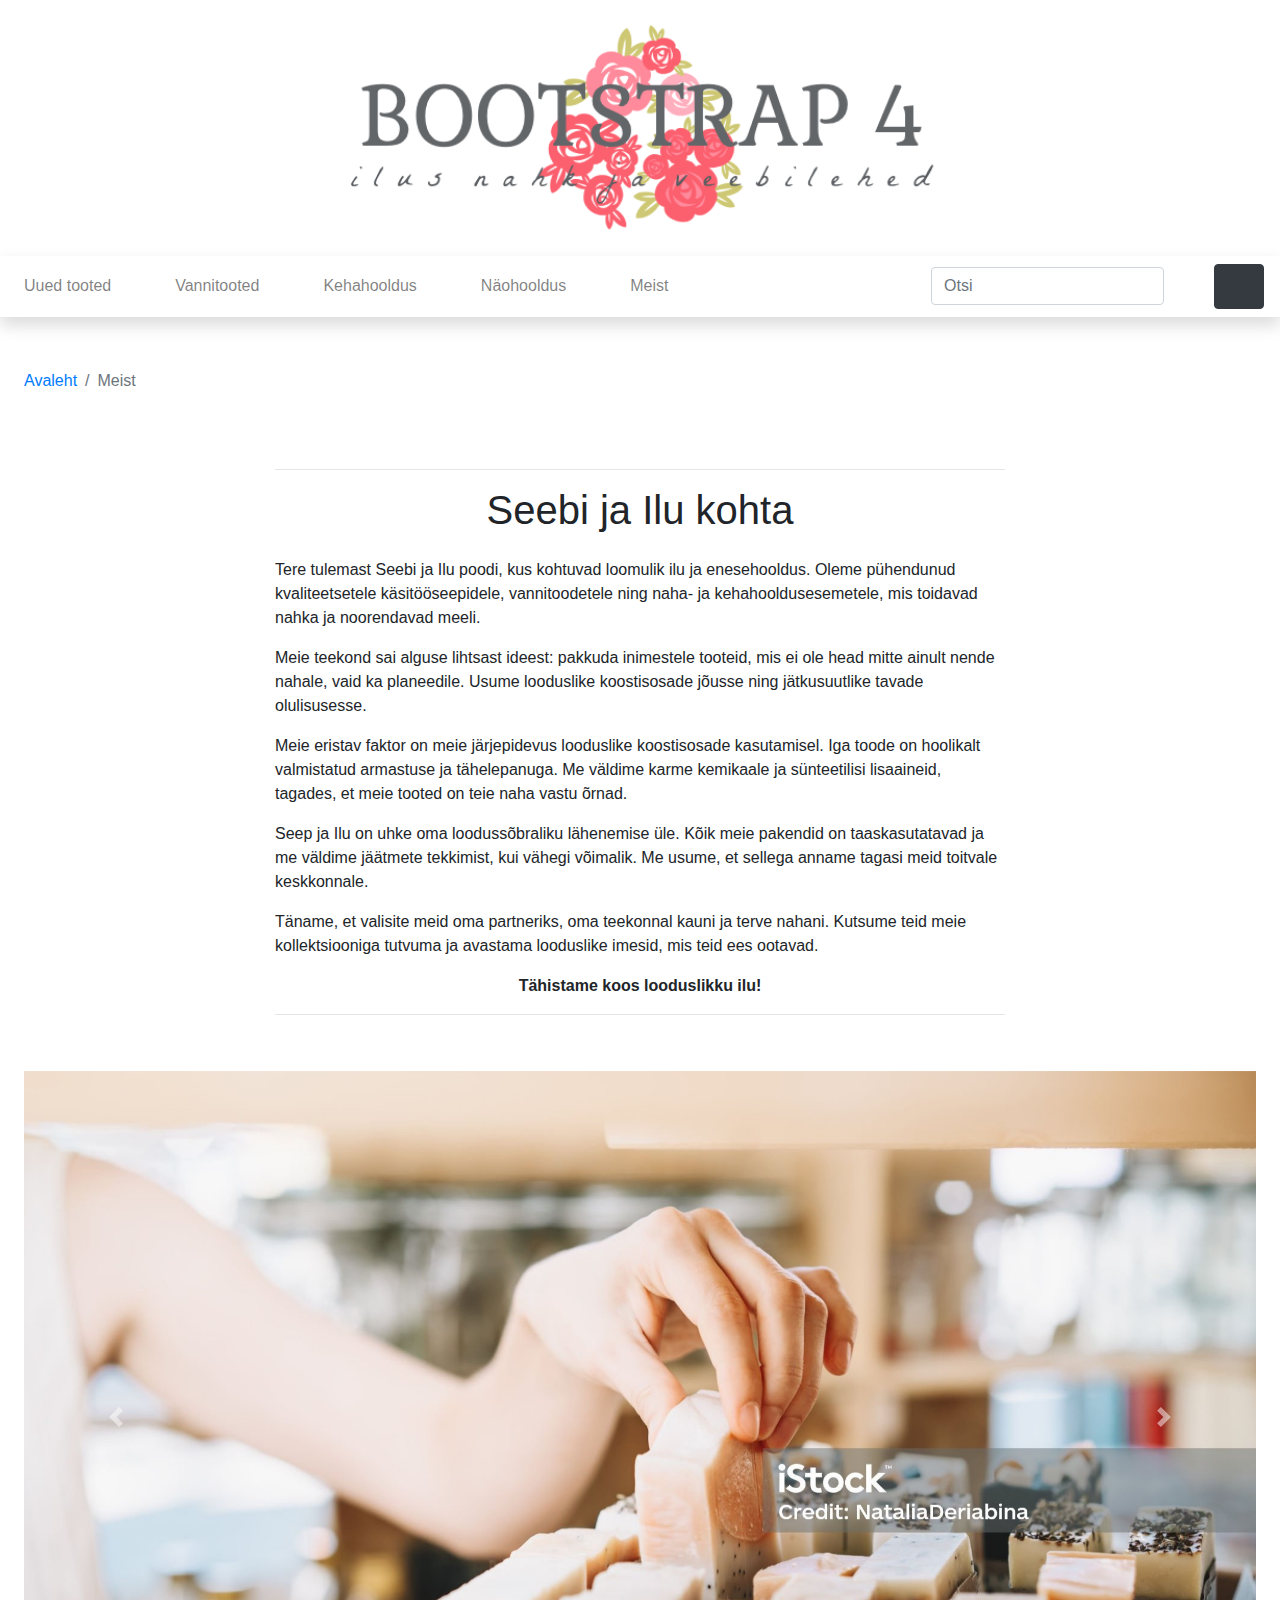
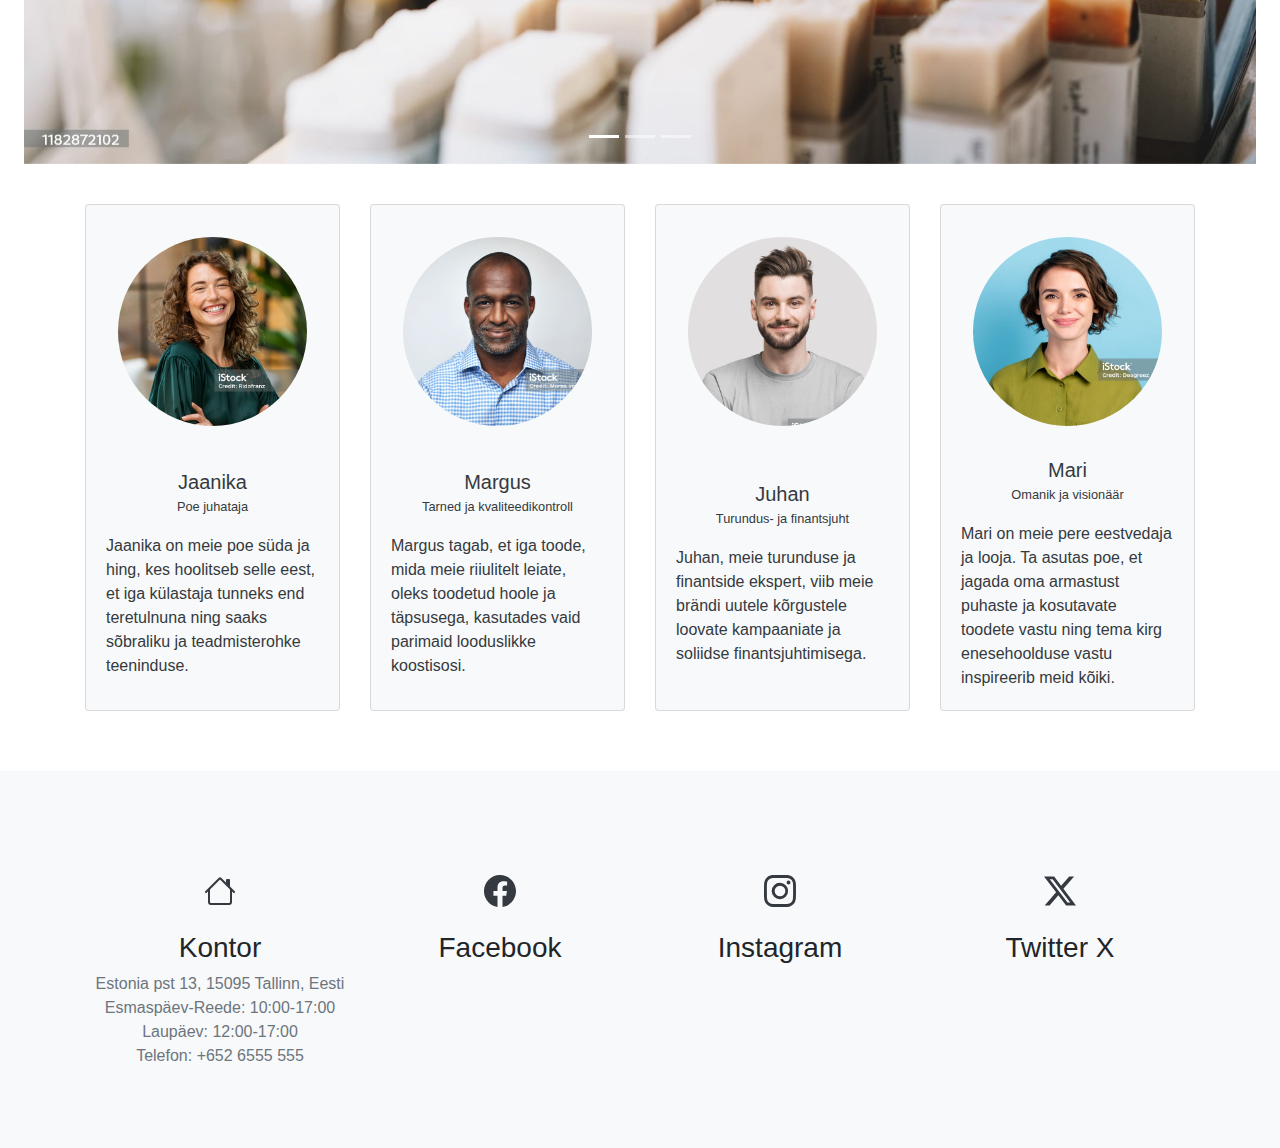
<file: meist.html>
<!DOCTYPE html>
<html lang="ee">
  <head>
    <meta charset="utf-8" />
    <meta http-equiv="X-UA-Compatible" content="IE=edge" />
    <meta
      name="viewport"
      content="width=device-width, initial-scale=1, shrink-to-fit=no"
    />
    <meta
      name="description"
      content="Veebilehtede loomine edasijõudnutele (LTAT.03.015) ülesanne 3"
    />
    <meta name="author" content="Arean-Pärt Alango" />
    <title>Meist</title>
    <!-- Bootstrap CSS -->
    <link
      rel="stylesheet"
      href="https://stackpath.bootstrapcdn.com/bootstrap/4.3.1/css/bootstrap.min.css"
      integrity="sha384-ggOyR0iXCbMQv3Xipma34MD+dH/1fQ784/j6cY/iJTQUOhcWr7x9JvoRxT2MZw1T"
      crossorigin="anonymous"
    />
    <!-- minu CSS -->
    <link rel="stylesheet" href="custom.css" />
  </head>
  <body>
    <!-- päis --->
    <header class="py-2">
      <div class="container-fluid">
        <div class="row">
          <div class="col-lg-12 my-3 text-center">
            <a href="index.html"><img src="logo2.png" width="50%" /></a>
          </div>
        </div>
      </div>
    </header>
    <!-- navigatsioon -->
    <nav class="navbar navbar-expand-lg navbar-light bg-white shadow">
      <button
        class="navbar-toggler"
        type="button"
        data-toggle="collapse"
        data-target="#navbarNavDropdown"
        aria-controls="navbarNavDropdown"
        aria-expanded="false"
        aria-label="Toggle navigation"
      >
        <span class="navbar-toggler-icon"></span>
      </button>
      <div class="collapse navbar-collapse" id="navbarNavDropdown">
        <ul class="navbar-nav mr-auto">
          <li class="nav-item">
            <a class="nav-link" href="index.html">Uued tooted</a>
          </li>
          <li class="nav-item dropdown">
            <a
              class="nav-link"
              href="index.html"
              id="navbarDropdownMenuLink"
              data-toggle="dropdown"
              aria-haspopup="true"
              aria-expanded="false"
              >Vannitooted</a
            >
            <div class="dropdown-menu" aria-labelledby="navbarDropdownMenuLink">
              <a class="dropdown-item" href="index.html">Vannisoolad</a>
              <a class="dropdown-item" href="index.html">Vannipiimad</a>
              <a class="dropdown-item" href="index.html">Vannipommid</a>
              <a class="dropdown-item" href="list.html"
                >Seebid ja du&scaron;igeelid</a
              >
            </div>
          </li>
          <li class="nav-item dropdown">
            <a
              class="nav-link"
              href="index.html"
              id="navbarDropdownMenuLink"
              data-toggle="dropdown"
              aria-haspopup="true"
              aria-expanded="false"
              >Kehahooldus</a
            >
            <div class="dropdown-menu" aria-labelledby="navbarDropdownMenuLink">
              <a class="dropdown-item" href="index.html">Kehakreemid</a>
              <a class="dropdown-item" href="index.html">Keha&otilde;lid</a>
              <a class="dropdown-item" href="index.html">Kehakoorijad</a>
              <a class="dropdown-item" href="index.html">Deodorandid</a>
              <a class="dropdown-item" href="index.html"
                >K&auml;te ja jalgade hooldus</a
              >
            </div>
          </li>
          <li class="nav-item dropdown">
            <a
              class="nav-link"
              href="index.html"
              id="navbarDropdownMenuLink"
              data-toggle="dropdown"
              aria-haspopup="true"
              aria-expanded="false"
              >N&auml;ohooldus</a
            >
            <div class="dropdown-menu" aria-labelledby="navbarDropdownMenuLink">
              <a class="dropdown-item" href="index.html"
                >Puhastus ja toniseerimine</a
              >
              <a class="dropdown-item" href="index.html"
                >Niisutus ja toitmine</a
              >
              <a class="dropdown-item" href="index.html">Koorijad ja maskid</a>
            </div>
          </li>
          <li class="nav-item">
            <a class="nav-link" href="meist.html">Meist</a>
          </li>
        </ul>
        <!-- search -->
        <form class="form-inline my-2 my-lg-0">
          <input
            class="form-control mr-sm-2"
            type="search"
            placeholder="Otsi"
            aria-label="Search"
          />
          <button class="btn btn-outline-white my-2 my-sm-0" type="submit">
            <svg class="lnr lnr-magnifier">
              <use xlink:href="#lnr-magnifier"></use>
            </svg>
          </button>
        </form>
      </div>
      <!-- cart -->
      <!--
            <svg class="lnr mt-auto mr-3 my-3 lnr-cart"><use xlink:href="#lnr-cart"></use></svg>
            -->
      <a href="cart.html">
        <button class="btn btn-dark my-2 my-sm-0" type="submit">
          <svg class="lnr lnr-cart"><use xlink:href="#lnr-cart"></use></svg>
        </button>
      </a>
    </nav>
    <!-- breadcrumb -->
    <section>
      <nav aria-label="breadcrumb">
        <ol class="breadcrumb bg-white my-2 ml-2">
          <li class="breadcrumb-item"><a href="index.html">Avaleht</a></li>
          <li class="breadcrumb-item active">Meist</li>
        </ol>
      </nav>
    </section>
    <!-- sisu -->
    <!-- Tutvustus -->
    <section>
      <div class="container mt-5">
        <div class="row justify-content-center">
          <div class="col-md-8">
            <div class="about-us-container">
              <hr class="hr" />
              <h1 class="text-center mb-4">Seebi ja Ilu kohta</h1>
              <p>
                Tere tulemast Seebi ja Ilu poodi, kus kohtuvad loomulik ilu ja
                enesehooldus. Oleme pühendunud kvaliteetsetele käsitööseepidele,
                vannitoodetele ning naha- ja kehahooldusesemetele, mis toidavad
                nahka ja noorendavad meeli.
              </p>
              <p>
                Meie teekond sai alguse lihtsast ideest: pakkuda inimestele
                tooteid, mis ei ole head mitte ainult nende nahale, vaid ka
                planeedile. Usume looduslike koostisosade jõusse ning
                jätkusuutlike tavade olulisusesse.
              </p>
              <p>
                Meie eristav faktor on meie järjepidevus looduslike koostisosade
                kasutamisel. Iga toode on hoolikalt valmistatud armastuse ja
                tähelepanuga. Me väldime karme kemikaale ja sünteetilisi
                lisaaineid, tagades, et meie tooted on teie naha vastu õrnad.
              </p>
              <p>
                Seep ja Ilu on uhke oma loodussõbraliku lähenemise üle. Kõik
                meie pakendid on taaskasutatavad ja me väldime jäätmete
                tekkimist, kui vähegi võimalik. Me usume, et sellega anname
                tagasi meid toitvale keskkonnale.
              </p>
              <p>
                Täname, et valisite meid oma partneriks, oma teekonnal kauni ja
                terve nahani. Kutsume teid meie kollektsiooniga tutvuma ja
                avastama looduslike imesid, mis teid ees ootavad.
              </p>
              <p class="text-center">
                <strong>Tähistame koos looduslikku ilu!</strong>
              </p>
              <hr class="hr" />
            </div>
          </div>
        </div>
      </div>
    </section>
    <!-- Karusell -->
    <section>
      <div id="imageCarousel" class="carousel slide m-4" data-ride="carousel">
        <!-- Indicators -->
        <ul class="carousel-indicators">
          <li
            data-target="#imageCarousel"
            data-slide-to="0"
            class="active"
          ></li>
          <li data-target="#imageCarousel" data-slide-to="1"></li>
          <li data-target="#imageCarousel" data-slide-to="2"></li>
        </ul>

        <!-- Slides -->
        <div class="carousel-inner">
          <div class="carousel-item active">
            <img
              src="soapbanner.jpg"
              class="d-block w-100"
              alt="Seebid 1. pilt"
            />
          </div>
          <div class="carousel-item">
            <img
              src="soapbanner1.jpg"
              class="d-block w-100"
              alt="Seebid 2. pilt"
            />
          </div>
          <div class="carousel-item">
            <img
              src="soapbanner2.jpg"
              class="d-block w-100"
              alt="Seebid 3. pilt"
            />
          </div>
        </div>

        <!-- Controls -->
        <a
          class="carousel-control-prev"
          href="#imageCarousel"
          role="button"
          data-slide="prev"
        >
          <span class="carousel-control-prev-icon" aria-hidden="true"></span>
          <span class="sr-only">Eelmine</span>
        </a>
        <a
          class="carousel-control-next"
          href="#imageCarousel"
          role="button"
          data-slide="next"
        >
          <span class="carousel-control-next-icon" aria-hidden="true"></span>
          <span class="sr-only">Järgmine</span>
        </a>
      </div>
    </section>
    <!-- Tiimi tutvustus -->
    <section id="aboutus">
      <div class="container">
        <div class="row row-cols-1 row-cols-md-2 g-4">
          <div class="col">
            <div class="card text-dark bg-light h-100">
              <img src="person.jpg" class="card-img-top" alt="Jaanika" />
              <div class="card-body pt-0">
                <h5 class="card-title mb-0 text-center">Jaanika</h5>
                <p class="card-text text-center"><small>Poe juhataja</small></p>
                <p class="card-text">
                  Jaanika on meie poe süda ja hing, kes hoolitseb selle eest, et
                  iga külastaja tunneks end teretulnuna ning saaks sõbraliku ja
                  teadmisterohke teeninduse.
                </p>
              </div>
            </div>
          </div>
          <div class="col">
            <div class="card h-100 text-dark bg-light">
              <img src="person1.jpg" class="card-img-top" alt="Margus" />
              <div class="card-body pt-0">
                <h5 class="card-title mb-0 text-center">Margus</h5>
                <p class="card-text text-center">
                  <small>Tarned ja kvaliteedikontroll</small>
                </p>
                <p class="card-text">
                  Margus tagab, et iga toode, mida meie riiulitelt leiate, oleks
                  toodetud hoole ja täpsusega, kasutades vaid parimaid
                  looduslikke koostisosi.
                </p>
              </div>
            </div>
          </div>
          <div class="col">
            <div class="card h-100 text-dark bg-light">
              <img src="person2.jpg" class="card-img-top" alt="Juhan" />
              <div class="card-body pt-0">
                <h5 class="card-title mb-0 text-center">Juhan</h5>
                <p class="card-text text-center">
                  <small>Turundus- ja finantsjuht</small>
                </p>
                <p class="card-text">
                  Juhan, meie turunduse ja finantside ekspert, viib meie brändi
                  uutele kõrgustele loovate kampaaniate ja soliidse
                  finantsjuhtimisega.
                </p>
              </div>
            </div>
          </div>
          <div class="col">
            <div class="card h-100 text-dark bg-light">
              <img src="person3.jpg" class="card-img-top" alt="Mari" />
              <div class="card-body pt-0">
                <h5 class="card-title mb-0 text-center">Mari</h5>
                <p class="card-text text-center">
                  <small>Omanik ja visionäär</small>
                </p>
                <p class="card-text">
                  Mari on meie pere eestvedaja ja looja. Ta asutas poe, et
                  jagada oma armastust puhaste ja kosutavate toodete vastu ning
                  tema kirg enesehoolduse vastu inspireerib meid kõiki.
                </p>
              </div>
            </div>
          </div>
        </div>
      </div>
    </section>
    <!-- jalus --->
    <footer class="bg-light">
      <div class="container-fluid">
        <div class="row text-center">
          <div class="col-3 justify-content-center">
            <a href="https://maps.app.goo.gl/CUYhxoQB7zJew2yd9" class="p-4">
              <svg
                xmlns="http://www.w3.org/2000/svg"
                fill="currentColor"
                class="bi bi-house text-dark m-auto"
                viewBox="0 0 16 16"
              >
                <path
                  d="M8.707 1.5a1 1 0 0 0-1.414 0L.646 8.146a.5.5 0 0 0 .708.708L2 8.207V13.5A1.5 1.5 0 0 0 3.5 15h9a1.5 1.5 0 0 0 1.5-1.5V8.207l.646.647a.5.5 0 0 0 .708-.708L13 5.793V2.5a.5.5 0 0 0-.5-.5h-1a.5.5 0 0 0-.5.5v1.293L8.707 1.5ZM13 7.207V13.5a.5.5 0 0 1-.5.5h-9a.5.5 0 0 1-.5-.5V7.207l5-5 5 5Z"
                />
              </svg>
            </a>

            <h3>Kontor</h3>
            <p class="text-muted mb-0">Estonia pst 13, 15095 Tallinn, Eesti</p>
            <p class="text-muted mb-0">Esmaspäev-Reede: 10:00-17:00</p>
            <p class="text-muted mb-0">Laupäev: 12:00-17:00</p>
            <p class="text-muted mb-0">Telefon: +652 6555 555</p>
          </div>
          <div class="col-3">
            <a href="https://www.facebook.com/" class="p-4">
              <svg
                xmlns="http://www.w3.org/2000/svg"
                fill="currentColor"
                class="bi bi-facebook text-dark m-auto"
                viewBox="0 0 16 16"
              >
                <path
                  d="M16 8.049c0-4.446-3.582-8.05-8-8.05C3.58 0-.002 3.603-.002 8.05c0 4.017 2.926 7.347 6.75 7.951v-5.625h-2.03V8.05H6.75V6.275c0-2.017 1.195-3.131 3.022-3.131.876 0 1.791.157 1.791.157v1.98h-1.009c-.993 0-1.303.621-1.303 1.258v1.51h2.218l-.354 2.326H9.25V16c3.824-.604 6.75-3.934 6.75-7.951z"
                />
              </svg>
            </a>
            <h3>Facebook</h3>
          </div>
          <div class="col-3">
            <a href="https://www.instagram.com/" class="p-4">
              <svg
                xmlns="http://www.w3.org/2000/svg"
                fill="currentColor"
                class="bi bi-instagram text-dark m-auto"
                viewBox="0 0 16 16"
              >
                <path
                  d="M8 0C5.829 0 5.556.01 4.703.048 3.85.088 3.269.222 2.76.42a3.917 3.917 0 0 0-1.417.923A3.927 3.927 0 0 0 .42 2.76C.222 3.268.087 3.85.048 4.7.01 5.555 0 5.827 0 8.001c0 2.172.01 2.444.048 3.297.04.852.174 1.433.372 1.942.205.526.478.972.923 1.417.444.445.89.719 1.416.923.51.198 1.09.333 1.942.372C5.555 15.99 5.827 16 8 16s2.444-.01 3.298-.048c.851-.04 1.434-.174 1.943-.372a3.916 3.916 0 0 0 1.416-.923c.445-.445.718-.891.923-1.417.197-.509.332-1.09.372-1.942C15.99 10.445 16 10.173 16 8s-.01-2.445-.048-3.299c-.04-.851-.175-1.433-.372-1.941a3.926 3.926 0 0 0-.923-1.417A3.911 3.911 0 0 0 13.24.42c-.51-.198-1.092-.333-1.943-.372C10.443.01 10.172 0 7.998 0h.003zm-.717 1.442h.718c2.136 0 2.389.007 3.232.046.78.035 1.204.166 1.486.275.373.145.64.319.92.599.28.28.453.546.598.92.11.281.24.705.275 1.485.039.843.047 1.096.047 3.231s-.008 2.389-.047 3.232c-.035.78-.166 1.203-.275 1.485a2.47 2.47 0 0 1-.599.919c-.28.28-.546.453-.92.598-.28.11-.704.24-1.485.276-.843.038-1.096.047-3.232.047s-2.39-.009-3.233-.047c-.78-.036-1.203-.166-1.485-.276a2.478 2.478 0 0 1-.92-.598 2.48 2.48 0 0 1-.6-.92c-.109-.281-.24-.705-.275-1.485-.038-.843-.046-1.096-.046-3.233 0-2.136.008-2.388.046-3.231.036-.78.166-1.204.276-1.486.145-.373.319-.64.599-.92.28-.28.546-.453.92-.598.282-.11.705-.24 1.485-.276.738-.034 1.024-.044 2.515-.045v.002zm4.988 1.328a.96.96 0 1 0 0 1.92.96.96 0 0 0 0-1.92zm-4.27 1.122a4.109 4.109 0 1 0 0 8.217 4.109 4.109 0 0 0 0-8.217zm0 1.441a2.667 2.667 0 1 1 0 5.334 2.667 2.667 0 0 1 0-5.334z"
                />
              </svg>
            </a>
            <h3>Instagram</h3>
          </div>
          <div class="col-3">
            <a href="https://twitter.com/" class="p-4">
              <svg
                xmlns="http://www.w3.org/2000/svg"
                fill="currentColor"
                class="bi bi-twitter-x text-dark m-auto"
                viewBox="0 0 16 16"
              >
                <path
                  d="M12.6.75h2.454l-5.36 6.142L16 15.25h-4.937l-3.867-5.07-4.425 5.07H.316l5.733-6.57L0 .75h5.063l3.495 4.633L12.601.75Zm-.86 13.028h1.36L4.323 2.145H2.865l8.875 11.633Z"
                />
              </svg>
            </a>
            <h3>Twitter X</h3>
          </div>
        </div>
      </div>
    </footer>
    <!-- jQuery, Popper.js, Bootstrap JS -->
    <script
      src="https://code.jquery.com/jquery-3.3.1.slim.min.js"
      integrity="sha384-q8i/X+965DzO0rT7abK41JStQIAqVgRVzpbzo5smXKp4YfRvH+8abtTE1Pi6jizo"
      crossorigin="anonymous"
    ></script>
    <script
      src="https://cdnjs.cloudflare.com/ajax/libs/popper.js/1.14.7/umd/popper.min.js"
      integrity="sha384-UO2eT0CpHqdSJQ6hJty5KVphtPhzWj9WO1clHTMGa3JDZwrnQq4sF86dIHNDz0W1"
      crossorigin="anonymous"
    ></script>
    <script
      src="https://stackpath.bootstrapcdn.com/bootstrap/4.3.1/js/bootstrap.min.js"
      integrity="sha384-JjSmVgyd0p3pXB1rRibZUAYoIIy6OrQ6VrjIEaFf/nJGzIxFDsf4x0xIM+B07jRM"
      crossorigin="anonymous"
    ></script>
    <script src="https://cdn.linearicons.com/free/1.0.0/svgembedder.min.js"></script>
  </body>
</html>
</file>
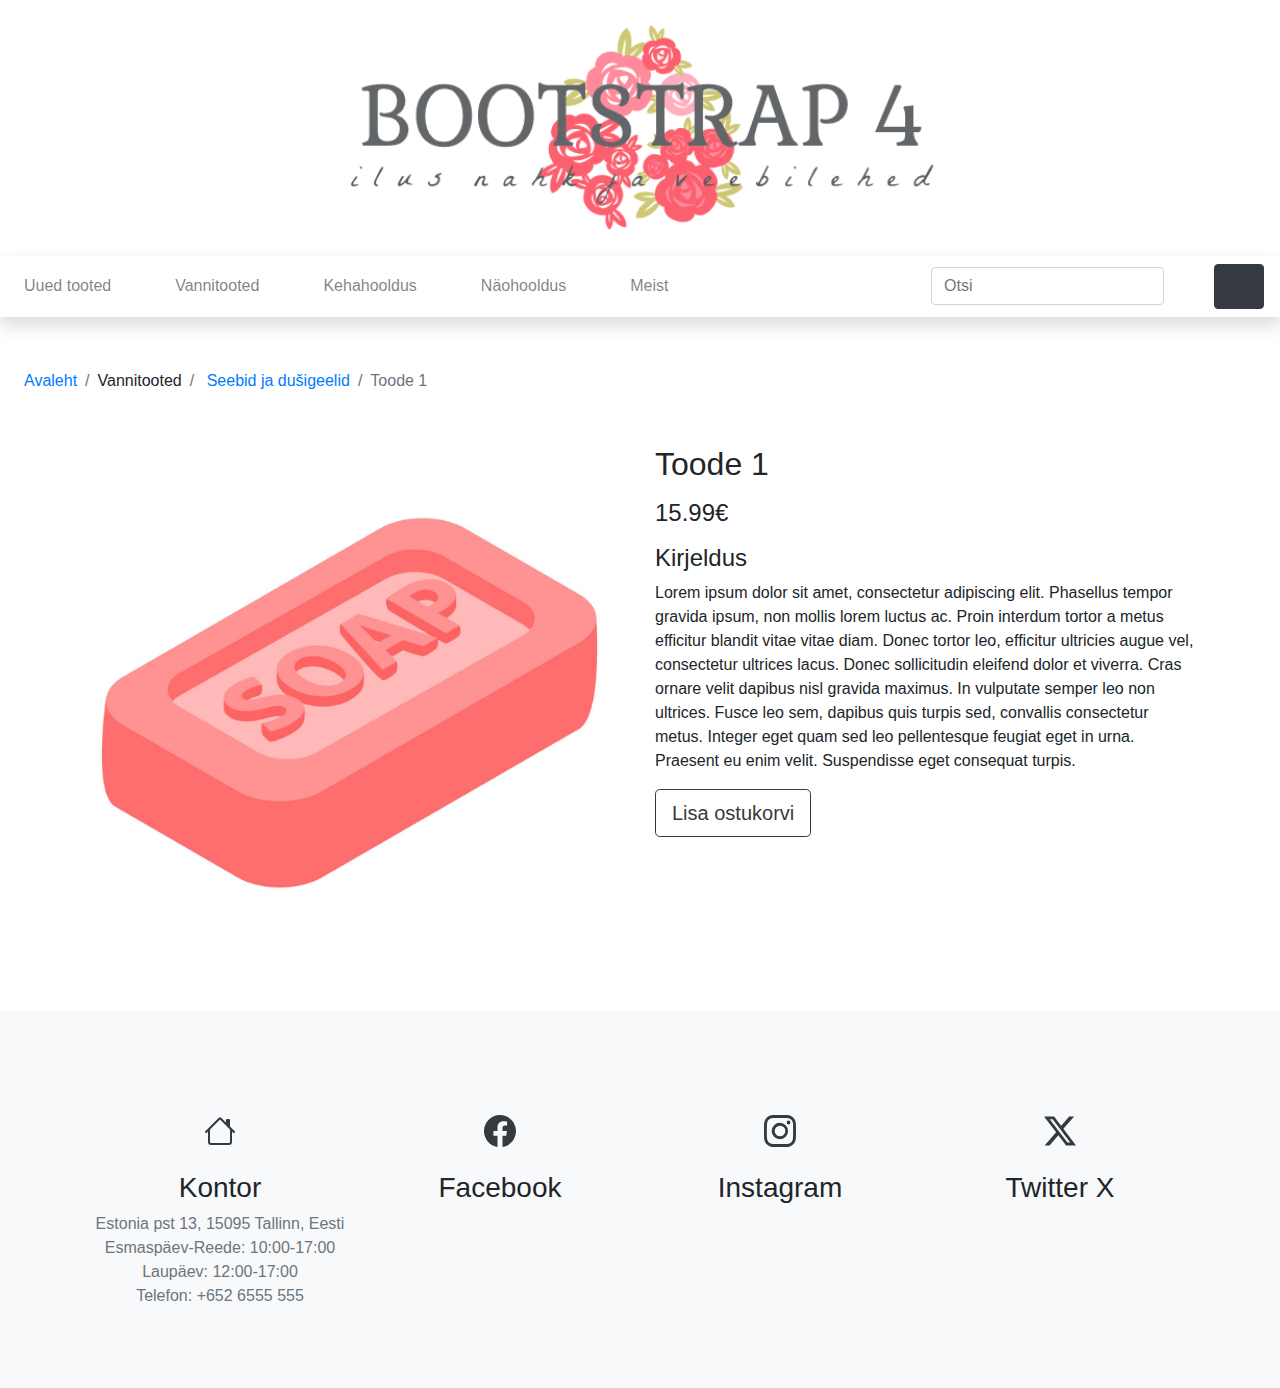
<file: toode.html>
<!DOCTYPE html>
<html lang="ee">
  <head>
    <meta charset="utf-8" />
    <meta http-equiv="X-UA-Compatible" content="IE=edge" />
    <meta
      name="viewport"
      content="width=device-width, initial-scale=1, shrink-to-fit=no"
    />
    <meta
      name="description"
      content="Veebilehtede loomine edasijõudnutele (LTAT.03.015) ülesanne 3"
    />
    <meta name="author" content="Arean-Pärt Alango" />
    <title>Avaleht</title>
    <!-- Bootstrap CSS -->
    <link
      rel="stylesheet"
      href="https://stackpath.bootstrapcdn.com/bootstrap/4.3.1/css/bootstrap.min.css"
      integrity="sha384-ggOyR0iXCbMQv3Xipma34MD+dH/1fQ784/j6cY/iJTQUOhcWr7x9JvoRxT2MZw1T"
      crossorigin="anonymous"
    />
    <!-- minu CSS -->
    <link rel="stylesheet" href="custom.css" />
  </head>
  <body>
    <!-- päis --->
    <header class="py-2">
      <div class="container-fluid">
        <div class="row">
          <div class="col-lg-12 my-3 text-center">
            <a href="index.html"><img src="logo2.png" width="50%" /></a>
          </div>
        </div>
      </div>
    </header>
    <!-- navigatsioon -->
    <nav class="navbar navbar-expand-lg navbar-light bg-white shadow">
      <button
        class="navbar-toggler"
        type="button"
        data-toggle="collapse"
        data-target="#navbarNavDropdown"
        aria-controls="navbarNavDropdown"
        aria-expanded="false"
        aria-label="Toggle navigation"
      >
        <span class="navbar-toggler-icon"></span>
      </button>
      <div class="collapse navbar-collapse" id="navbarNavDropdown">
        <ul class="navbar-nav mr-auto">
          <li class="nav-item">
            <a class="nav-link" href="index.html">Uued tooted</a>
          </li>
          <li class="nav-item dropdown">
            <a
              class="nav-link"
              href="index.html"
              id="navbarDropdownMenuLink"
              data-toggle="dropdown"
              aria-haspopup="true"
              aria-expanded="false"
              >Vannitooted</a
            >
            <div class="dropdown-menu" aria-labelledby="navbarDropdownMenuLink">
              <a class="dropdown-item" href="index.html">Vannisoolad</a>
              <a class="dropdown-item" href="index.html">Vannipiimad</a>
              <a class="dropdown-item" href="index.html">Vannipommid</a>
              <a class="dropdown-item" href="list.html"
                >Seebid ja du&scaron;igeelid</a
              >
            </div>
          </li>
          <li class="nav-item dropdown">
            <a
              class="nav-link"
              href="index.html"
              id="navbarDropdownMenuLink"
              data-toggle="dropdown"
              aria-haspopup="true"
              aria-expanded="false"
              >Kehahooldus</a
            >
            <div class="dropdown-menu" aria-labelledby="navbarDropdownMenuLink">
              <a class="dropdown-item" href="index.html">Kehakreemid</a>
              <a class="dropdown-item" href="index.html">Keha&otilde;lid</a>
              <a class="dropdown-item" href="index.html">Kehakoorijad</a>
              <a class="dropdown-item" href="index.html">Deodorandid</a>
              <a class="dropdown-item" href="index.html"
                >K&auml;te ja jalgade hooldus</a
              >
            </div>
          </li>
          <li class="nav-item dropdown">
            <a
              class="nav-link"
              href="index.html"
              id="navbarDropdownMenuLink"
              data-toggle="dropdown"
              aria-haspopup="true"
              aria-expanded="false"
              >N&auml;ohooldus</a
            >
            <div class="dropdown-menu" aria-labelledby="navbarDropdownMenuLink">
              <a class="dropdown-item" href="index.html"
                >Puhastus ja toniseerimine</a
              >
              <a class="dropdown-item" href="index.html"
                >Niisutus ja toitmine</a
              >
              <a class="dropdown-item" href="index.html">Koorijad ja maskid</a>
            </div>
          </li>
          <li class="nav-item">
            <a class="nav-link" href="meist.html">Meist</a>
          </li>
        </ul>
        <!-- search -->
        <form class="form-inline my-2 my-lg-0">
          <input
            class="form-control mr-sm-2"
            type="search"
            placeholder="Otsi"
            aria-label="Search"
          />
          <button class="btn btn-outline-white my-2 my-sm-0" type="submit">
            <svg class="lnr lnr-magnifier">
              <use xlink:href="#lnr-magnifier"></use>
            </svg>
          </button>
        </form>
      </div>
      <!-- cart -->
      <!--
            <svg class="lnr mt-auto mr-3 my-3 lnr-cart"><use xlink:href="#lnr-cart"></use></svg>
            -->
      <a href="cart.html">
        <button class="btn btn-dark my-2 my-sm-0" type="submit">
          <svg class="lnr lnr-cart"><use xlink:href="#lnr-cart"></use></svg>
        </button>
      </a>
    </nav>
    <!-- breadcrumb -->
    <section>
      <nav aria-label="breadcrumb">
        <ol class="breadcrumb bg-white my-2 ml-2">
          <li class="breadcrumb-item"><a href="index.html">Avaleht</a></li>
          <li class="breadcrumb-item">Vannitooted</li>
          <li class="breadcrumb-item">
            <a href="list.html">Seebid ja du&scaron;igeelid</a>
          </li>
          <li class="breadcrumb-item active">Toode 1</li>
        </ol>
      </nav>
    </section>
    <!-- toode --->
    <section>
      <div class="container">
        <div class="row">
          <div class="col-lg-6"><img src="soap.png" class="img-fluid" /></div>

          <div class="col-lg-6">
            <h2 class="mb-3">Toode 1</h2>

            <h4 class="mb-3">15.99&#8364;</h4>

            <h4 class="mb-2">Kirjeldus</h4>

            <p class="mb-3">
              Lorem ipsum dolor sit amet, consectetur adipiscing elit. Phasellus
              tempor gravida ipsum, non mollis lorem luctus ac. Proin interdum
              tortor a metus efficitur blandit vitae vitae diam. Donec tortor
              leo, efficitur ultricies augue vel, consectetur ultrices lacus.
              Donec sollicitudin eleifend dolor et viverra. Cras ornare velit
              dapibus nisl gravida maximus. In vulputate semper leo non
              ultrices. Fusce leo sem, dapibus quis turpis sed, convallis
              consectetur metus. Integer eget quam sed leo pellentesque feugiat
              eget in urna. Praesent eu enim velit. Suspendisse eget consequat
              turpis.
            </p>

            <a href="cart.html" class="btn btn-outline-dark btn-lg mb-3"
              >Lisa ostukorvi</a
            >
          </div>
        </div>
      </div>
    </section>
    <!-- jalus --->
    <footer class="bg-light">
      <div class="container-fluid">
        <div class="row text-center">
          <div class="col-3 justify-content-center">
            <a href="https://maps.app.goo.gl/CUYhxoQB7zJew2yd9" class="p-4">
              <svg
                xmlns="http://www.w3.org/2000/svg"
                fill="currentColor"
                class="bi bi-house text-dark m-auto"
                viewBox="0 0 16 16"
              >
                <path
                  d="M8.707 1.5a1 1 0 0 0-1.414 0L.646 8.146a.5.5 0 0 0 .708.708L2 8.207V13.5A1.5 1.5 0 0 0 3.5 15h9a1.5 1.5 0 0 0 1.5-1.5V8.207l.646.647a.5.5 0 0 0 .708-.708L13 5.793V2.5a.5.5 0 0 0-.5-.5h-1a.5.5 0 0 0-.5.5v1.293L8.707 1.5ZM13 7.207V13.5a.5.5 0 0 1-.5.5h-9a.5.5 0 0 1-.5-.5V7.207l5-5 5 5Z"
                />
              </svg>
            </a>

            <h3>Kontor</h3>
            <p class="text-muted mb-0">Estonia pst 13, 15095 Tallinn, Eesti</p>
            <p class="text-muted mb-0">Esmaspäev-Reede: 10:00-17:00</p>
            <p class="text-muted mb-0">Laupäev: 12:00-17:00</p>
            <p class="text-muted mb-0">Telefon: +652 6555 555</p>
          </div>
          <div class="col-3">
            <a href="https://www.facebook.com/" class="p-4">
              <svg
                xmlns="http://www.w3.org/2000/svg"
                fill="currentColor"
                class="bi bi-facebook text-dark m-auto"
                viewBox="0 0 16 16"
              >
                <path
                  d="M16 8.049c0-4.446-3.582-8.05-8-8.05C3.58 0-.002 3.603-.002 8.05c0 4.017 2.926 7.347 6.75 7.951v-5.625h-2.03V8.05H6.75V6.275c0-2.017 1.195-3.131 3.022-3.131.876 0 1.791.157 1.791.157v1.98h-1.009c-.993 0-1.303.621-1.303 1.258v1.51h2.218l-.354 2.326H9.25V16c3.824-.604 6.75-3.934 6.75-7.951z"
                />
              </svg>
            </a>
            <h3>Facebook</h3>
          </div>
          <div class="col-3">
            <a href="https://www.instagram.com/" class="p-4">
              <svg
                xmlns="http://www.w3.org/2000/svg"
                fill="currentColor"
                class="bi bi-instagram text-dark m-auto"
                viewBox="0 0 16 16"
              >
                <path
                  d="M8 0C5.829 0 5.556.01 4.703.048 3.85.088 3.269.222 2.76.42a3.917 3.917 0 0 0-1.417.923A3.927 3.927 0 0 0 .42 2.76C.222 3.268.087 3.85.048 4.7.01 5.555 0 5.827 0 8.001c0 2.172.01 2.444.048 3.297.04.852.174 1.433.372 1.942.205.526.478.972.923 1.417.444.445.89.719 1.416.923.51.198 1.09.333 1.942.372C5.555 15.99 5.827 16 8 16s2.444-.01 3.298-.048c.851-.04 1.434-.174 1.943-.372a3.916 3.916 0 0 0 1.416-.923c.445-.445.718-.891.923-1.417.197-.509.332-1.09.372-1.942C15.99 10.445 16 10.173 16 8s-.01-2.445-.048-3.299c-.04-.851-.175-1.433-.372-1.941a3.926 3.926 0 0 0-.923-1.417A3.911 3.911 0 0 0 13.24.42c-.51-.198-1.092-.333-1.943-.372C10.443.01 10.172 0 7.998 0h.003zm-.717 1.442h.718c2.136 0 2.389.007 3.232.046.78.035 1.204.166 1.486.275.373.145.64.319.92.599.28.28.453.546.598.92.11.281.24.705.275 1.485.039.843.047 1.096.047 3.231s-.008 2.389-.047 3.232c-.035.78-.166 1.203-.275 1.485a2.47 2.47 0 0 1-.599.919c-.28.28-.546.453-.92.598-.28.11-.704.24-1.485.276-.843.038-1.096.047-3.232.047s-2.39-.009-3.233-.047c-.78-.036-1.203-.166-1.485-.276a2.478 2.478 0 0 1-.92-.598 2.48 2.48 0 0 1-.6-.92c-.109-.281-.24-.705-.275-1.485-.038-.843-.046-1.096-.046-3.233 0-2.136.008-2.388.046-3.231.036-.78.166-1.204.276-1.486.145-.373.319-.64.599-.92.28-.28.546-.453.92-.598.282-.11.705-.24 1.485-.276.738-.034 1.024-.044 2.515-.045v.002zm4.988 1.328a.96.96 0 1 0 0 1.92.96.96 0 0 0 0-1.92zm-4.27 1.122a4.109 4.109 0 1 0 0 8.217 4.109 4.109 0 0 0 0-8.217zm0 1.441a2.667 2.667 0 1 1 0 5.334 2.667 2.667 0 0 1 0-5.334z"
                />
              </svg>
            </a>
            <h3>Instagram</h3>
          </div>
          <div class="col-3">
            <a href="https://twitter.com/" class="p-4">
              <svg
                xmlns="http://www.w3.org/2000/svg"
                fill="currentColor"
                class="bi bi-twitter-x text-dark m-auto"
                viewBox="0 0 16 16"
              >
                <path
                  d="M12.6.75h2.454l-5.36 6.142L16 15.25h-4.937l-3.867-5.07-4.425 5.07H.316l5.733-6.57L0 .75h5.063l3.495 4.633L12.601.75Zm-.86 13.028h1.36L4.323 2.145H2.865l8.875 11.633Z"
                />
              </svg>
            </a>
            <h3>Twitter X</h3>
          </div>
        </div>
      </div>
    </footer>
    <!-- jQuery, Popper.js, Bootstrap JS -->
    <script
      src="https://code.jquery.com/jquery-3.3.1.slim.min.js"
      integrity="sha384-q8i/X+965DzO0rT7abK41JStQIAqVgRVzpbzo5smXKp4YfRvH+8abtTE1Pi6jizo"
      crossorigin="anonymous"
    ></script>
    <script
      src="https://cdnjs.cloudflare.com/ajax/libs/popper.js/1.14.7/umd/popper.min.js"
      integrity="sha384-UO2eT0CpHqdSJQ6hJty5KVphtPhzWj9WO1clHTMGa3JDZwrnQq4sF86dIHNDz0W1"
      crossorigin="anonymous"
    ></script>
    <script
      src="https://stackpath.bootstrapcdn.com/bootstrap/4.3.1/js/bootstrap.min.js"
      integrity="sha384-JjSmVgyd0p3pXB1rRibZUAYoIIy6OrQ6VrjIEaFf/nJGzIxFDsf4x0xIM+B07jRM"
      crossorigin="anonymous"
    ></script>
    <script src="https://cdn.linearicons.com/free/1.0.0/svgembedder.min.js"></script>
  </body>
</html>
</file>
<file: custom.css>
.lnr {
  display: inline-block;
  fill: currentColor;
  width: 1em;
  height: 1em;
  vertical-align: -0.05em;
  stroke-width: 2;
}

.lnr-cart {
  width: 1.5em;
  height: 1.5em;
}

.lnr-magnifier {
  color: #000000;
}

.navbar-nav li {
  margin-right: 3em;
}

section {
  margin-top: 40px;
}

.h {
  text-align: center;
}

.card-body {
  align-content: center;
}

footer {
  margin-top: 60px;
  padding: 5em;
}

footer svg {
  display: block;
  max-height: 2rem;
  max-width: 2rem;
  padding: 0;
}

.shipping-option-container {
  padding: 0.375rem 0.75rem;
  margin-right: 0;
  margin-left: 0;
}

.carousel-inner {
  max-height: 80vh;
  object-fit: cover;
}
.carousel-inner img {
  margin-top: auto;
  margin-bottom: auto;
}

#aboutus img {
  border-radius: 50%;
  padding: 2rem;
}
</file>
